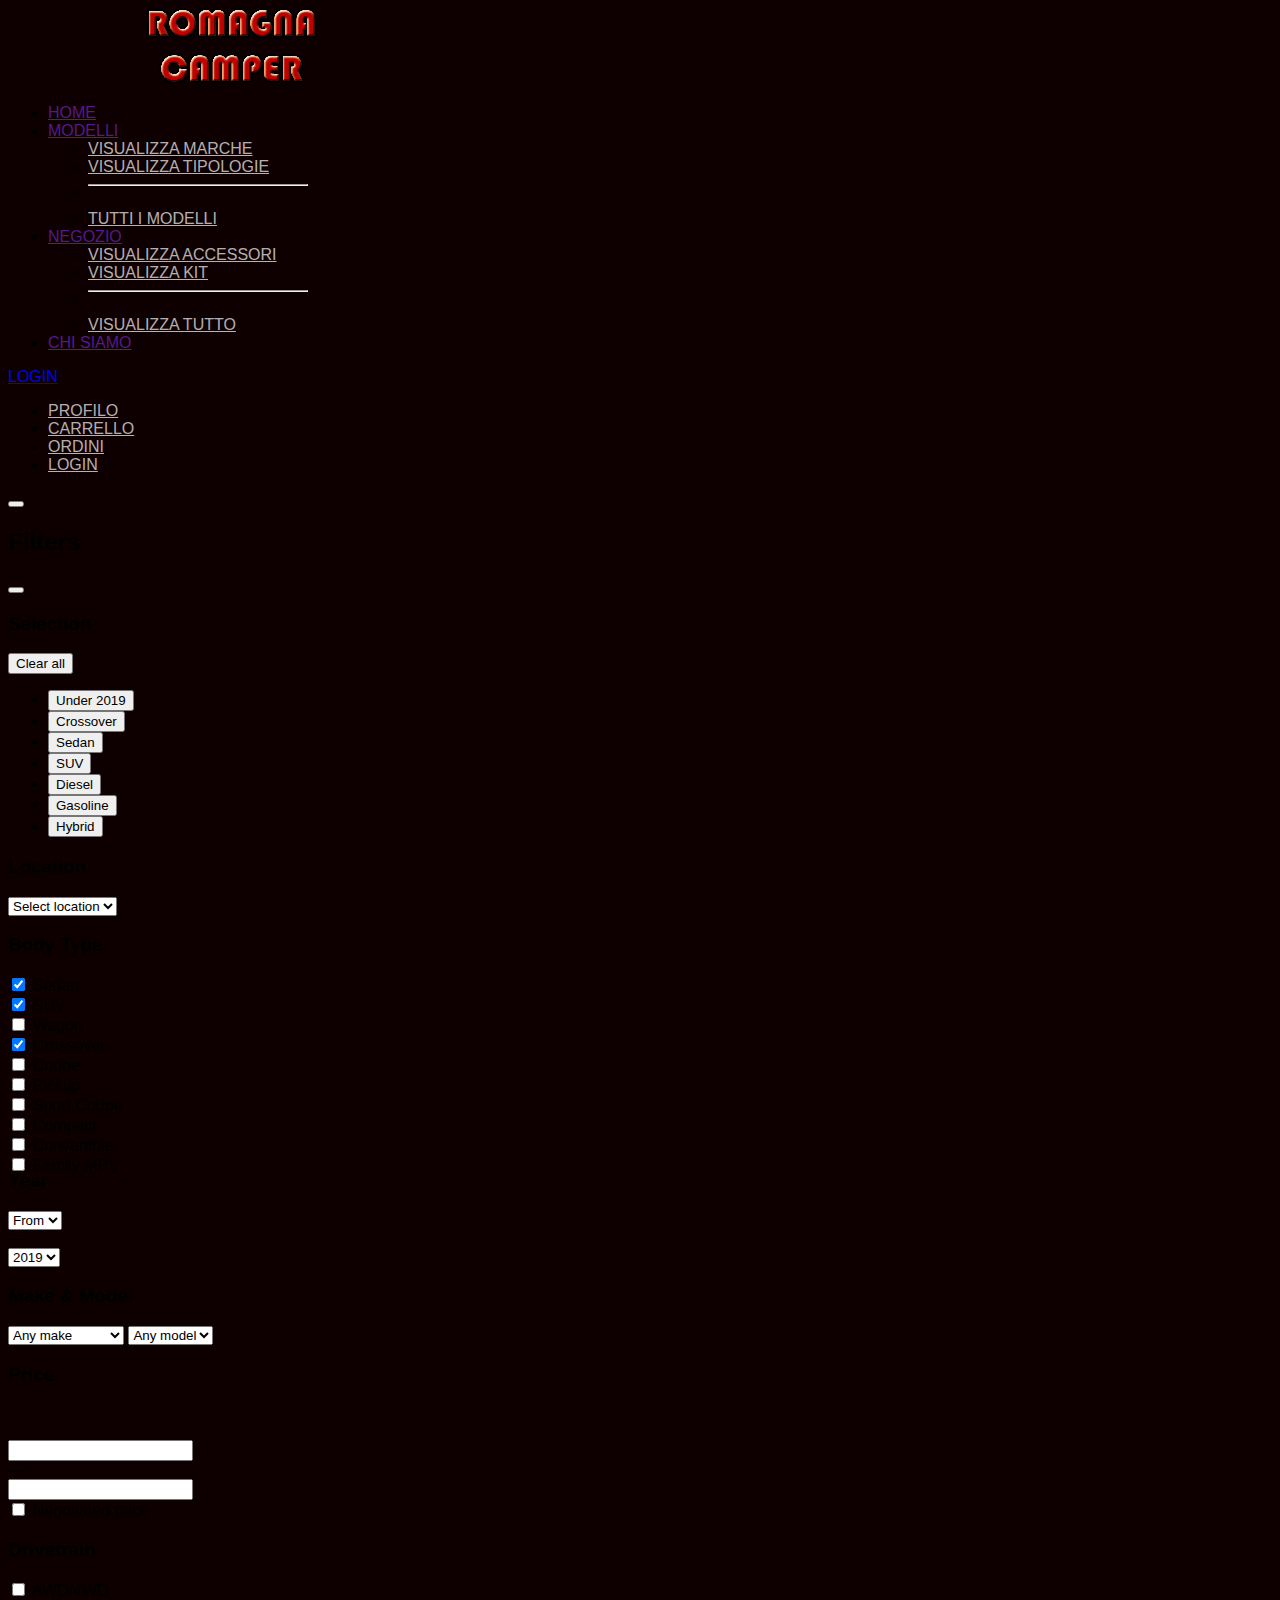
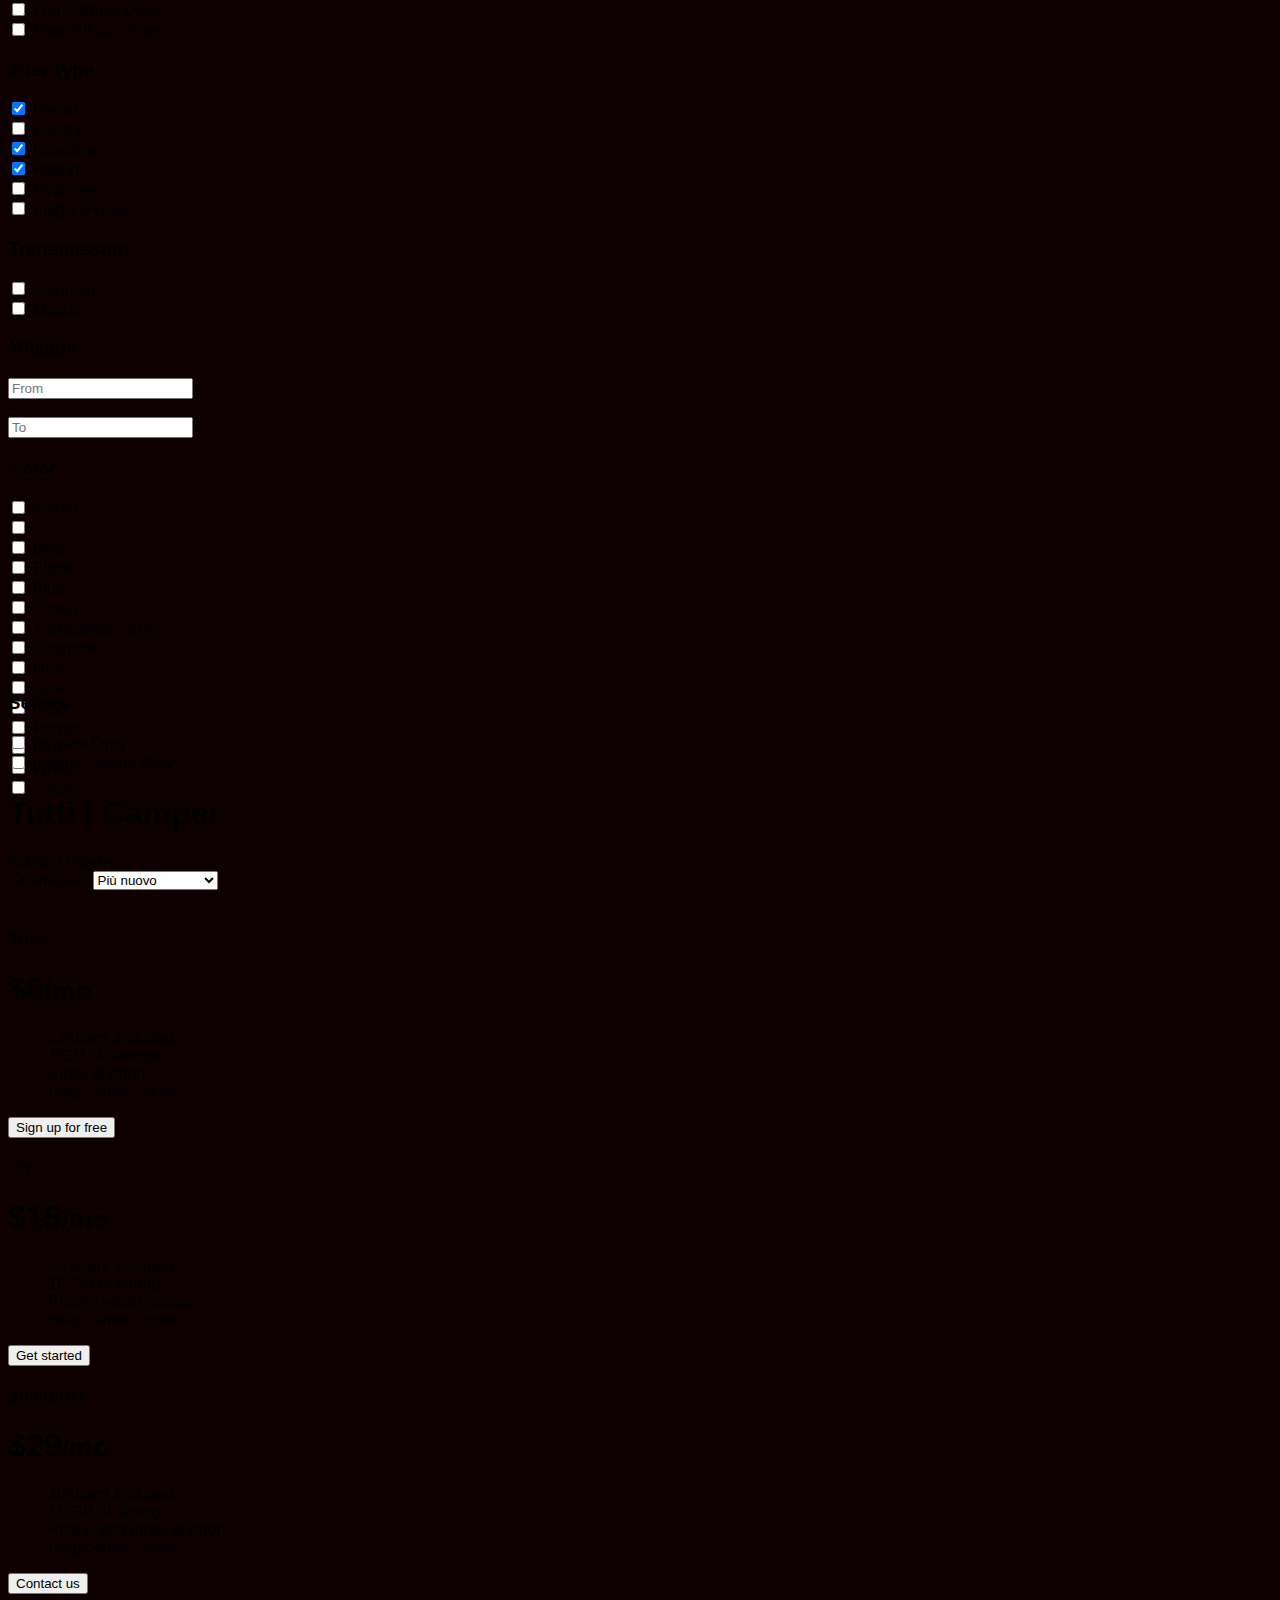
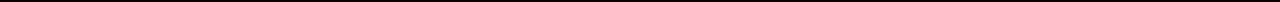
<file: html/allcamper.html>
<!doctype html>
<html lang="it">
  <head>
    <!-- Required meta tags -->
    <meta charset="utf-8">
    <meta name="viewport" content="width=device-width, initial-scale=1">

    <!-- Bootstrap CSS -->
    <link href="https://cdn.jsdelivr.net/npm/bootstrap@5.1.3/dist/css/bootstrap.min.css" rel="stylesheet" integrity="sha384-1BmE4kWBq78iYhFldvKuhfTAU6auU8tT94WrHftjDbrCEXSU1oBoqyl2QvZ6jIW3" crossorigin="anonymous">

    <!-- Custom CSS -->
    <link href="../css/style.css" rel="stylesheet" type="text/css" >

    <link rel="preconnect" href="https://fonts.googleapis.com">
    <link rel="preconnect" href="https://fonts.gstatic.com" crossorigin>
    <link href="https://fonts.googleapis.com/css2?family=Roboto" rel="stylesheet">
    <title>Camper Romagna</title>
  </head>
  <body>
      <header>
        <nav class="navbar navbar-expand-lg navbar-dark" id="myNav">
            <div class="container-fluid navigation">
                <div class="d-flex flex-wrap align-items-center justify-content-around">
                    <a href="#" class="navbar-brand">
                        <img src="../res/icon.png" alt="logo">
                    </a>

                    <div class="collapse navbar-collapse" id="navbarSupportedContent">
                        <ul class="navbar-nav  d-flex flex-wrap align-items-center justify-content-evenly">
                            <li class="nav-item"><a class="nav-link fw-bold" href="">HOME</a></li>
                            <li class="nav-item dropdown">
                              <a class="nav-link dropdown-toggle fw-bold" href="" role="button" data-bs-toggle="dropdown" aria-expanded="false">MODELLI</a>
                              <ul class="dropdown-menu mx-0 border-0 shadow" style="width: 220px;" aria-labelledby="navbarDropdown">
                                <li><a class="dropdown-item " href="#">VISUALIZZA MARCHE</a></li>
                                <li><a class="dropdown-item" href="#">VISUALIZZA TIPOLOGIE</a></li>
                                <li><hr class="dropdown-divider"></li>
                                <li><a class="dropdown-item" href="#">TUTTI I MODELLI</a></li>
                              </ul>
                            </li>
                            <li class="nav-item dropdown">
                              <a class="nav-link dropdown-toggle fw-bold" href="" role="button" data-bs-toggle="dropdown" aria-expanded="false">NEGOZIO</a>
                              <ul class="dropdown-menu mx-0 border-0 shadow" style="width: 220px;" aria-labelledby="navbarDropdown">
                                <li><a class="dropdown-item " href="#">VISUALIZZA ACCESSORI</a></li>
                                <li><a class="dropdown-item" href="#">VISUALIZZA KIT</a></li>
                                <li><hr class="dropdown-divider"></li>
                                <li><a class="dropdown-item" href="#">VISUALIZZA TUTTO</a></li>
                              </ul>
                            </li>
                            <li class="nav-item"><a class="nav-link fw-bold" href="">CHI SIAMO</a></li>
                        </ul>
                    </div>

                    <div class="text-end row" >
                        <div class="dropdown col">
                          <a class=" btn btn-outline-danger me-2 fw-bold dropdown-toggle" href="#" role="button" data-bs-toggle="dropdown" aria-expanded="false">LOGIN</a>
                          <ul class="dropdown-menu shadow">
                            <li>
                              <a class="dropdown-item d-flex gap-2 align-items-center" href="#">
                              PROFILO
                            </a>
                          </li>
                          <li>
                            <a class="dropdown-item d-flex gap-2 align-items-center" href="#">
                              CARRELLO
                            </a>
                          </li>
                          <li>
                            <a class="dropdown-item d-flex gap-2 align-items-center" href="#">
                              ORDINI
                            </a>
                          </li>
                          <li>
                            <a class="dropdown-item d-flex gap-2 align-items-center" href="#">
                              LOGIN
                            </a>
                          </li>
                        </div>
                        <button class="navbar-toggler btn btn-outline-light col" type="button" data-bs-toggle="collapse" data-bs-target="#navbarSupportedContent" aria-controls="navbarSupportedContent" aria-expanded="false" aria-label="Toggle navigation">
                          <span class="navbar-toggler-icon"></span>
                      </button>
                    </div> 
                </div> 
            </div>
        </nav>
      </header>
    <div class="row py-md-1 bg-danger">
        <!-- Filers sidebar (Offcanvas on mobile)-->
        <div class="col-lg-3 pe-xl-4">
        <div class="offcanvas offcanvas-start offcanvas-collapse  bg-danger" id="filters-sidebar">
            <div class="offcanvas-header bg-transparent d-flex d-lg-none align-items-center">
            <h2 class="h5 text-light mb-0">Filters</h2>
            <button class="btn-close btn-close-white" type="button" data-bs-dismiss="offcanvas"></button>
            </div>
            <div class="offcanvas-body py-lg-4">
            <div class="pb-3 mb-4 border-bottom border-light">
                <div class="d-flex align-items-center justify-content-between mb-3">
                <h3 class="h6 text-light mb-0">Selection</h3>
                <button class="btn btn-link btn-light fw-normal fs-sm p-0" type="button">Clear all</button>
                </div>
                <ul class="nav nav-pills nav-pills-light flex-row fs-sm mx-0">
                <li class="nav-item mb-2 me-2">
                    <button class="nav-link px-3" type="button">Under 2019<i class="fi-x fs-xxs ms-2"></i></button>
                </li>
                <li class="nav-item mb-2 me-2">
                    <button class="nav-link px-3">Crossover<i class="fi-x fs-xxs ms-2"></i></button>
                </li>
                <li class="nav-item mb-2 me-2">
                    <button class="nav-link px-3" type="button">Sedan<i class="fi-x fs-xxs ms-2"></i></button>
                </li>
                <li class="nav-item mb-2 me-2">
                    <button class="nav-link px-3" type="button">SUV<i class="fi-x fs-xxs ms-2"></i></button>
                </li>
                <li class="nav-item mb-2 me-2">
                    <button class="nav-link px-3" type="button">Diesel<i class="fi-x fs-xxs ms-2"></i></button>
                </li>
                <li class="nav-item mb-2 me-2">
                    <button class="nav-link px-3" type="button">Gasoline<i class="fi-x fs-xxs ms-2"></i></button>
                </li>
                <li class="nav-item mb-2 me-2">
                    <button class="nav-link px-3" type="button">Hybrid<i class="fi-x fs-xxs ms-2"></i></button>
                </li>
                </ul>
            </div>
            <div class="pb-4 mb-2">
                <h3 class="h6 text-light">Location</h3>
                <select class="form-select form-select-light mb-2">
                <option value="" disabled="" selected="">Select location</option>
                <option value="Chicago">Chicago</option>
                <option value="Dallas">Dallas</option>
                <option value="Los Angeles">Los Angeles</option>
                <option value="New York">New York</option>
                <option value="San Diego">San Diego</option>
                </select>
            </div>
            <div class="pb-4 mb-2">
                <h3 class="h6 text-light">Body Type</h3>
                <div class="overflow-auto" data-simplebar="init" data-simplebar-auto-hide="false" data-simplebar-inverse="" style="height: 11rem;"><div class="simplebar-wrapper" style="margin: 0px;"><div class="simplebar-height-auto-observer-wrapper"><div class="simplebar-height-auto-observer"></div></div><div class="simplebar-mask"><div class="simplebar-offset" style="right: 0px; bottom: 0px;"><div class="simplebar-content-wrapper" tabindex="0" role="region" aria-label="scrollable content" style="height: 100%; overflow: hidden scroll;"><div class="simplebar-content" style="padding: 0px;">
                <div class="form-check form-check-light">
                    <input class="form-check-input" type="checkbox" id="sedan" checked="">
                    <label class="form-check-label fs-sm" for="sedan">Sedan</label>
                </div>
                <div class="form-check form-check-light">
                    <input class="form-check-input" type="checkbox" id="suv" checked="">
                    <label class="form-check-label fs-sm" for="suv">SUV</label>
                </div>
                <div class="form-check form-check-light">
                    <input class="form-check-input" type="checkbox" id="wagon">
                    <label class="form-check-label fs-sm" for="wagon">Wagon</label>
                </div>
                <div class="form-check form-check-light">
                    <input class="form-check-input" type="checkbox" id="crossover" checked="">
                    <label class="form-check-label fs-sm" for="crossover">Crossover</label>
                </div>
                <div class="form-check form-check-light">
                    <input class="form-check-input" type="checkbox" id="coupe">
                    <label class="form-check-label fs-sm" for="coupe">Coupe</label>
                </div>
                <div class="form-check form-check-light">
                    <input class="form-check-input" type="checkbox" id="pickup">
                    <label class="form-check-label fs-sm" for="pickup">Pickup</label>
                </div>
                <div class="form-check form-check-light">
                    <input class="form-check-input" type="checkbox" id="sport">
                    <label class="form-check-label fs-sm" for="sport">Sport Coupe</label>
                </div>
                <div class="form-check form-check-light">
                    <input class="form-check-input" type="checkbox" id="compact">
                    <label class="form-check-label fs-sm" for="compact">Compact</label>
                </div>
                <div class="form-check form-check-light">
                    <input class="form-check-input" type="checkbox" id="convertible">
                    <label class="form-check-label fs-sm" for="convertible">Convertible</label>
                </div>
                <div class="form-check form-check-light">
                    <input class="form-check-input" type="checkbox" id="mpv">
                    <label class="form-check-label fs-sm" for="mpv">Family MPV</label>
                </div>
                </div></div></div></div><div class="simplebar-placeholder" style="width: auto; height: 300px;"></div></div><div class="simplebar-track simplebar-horizontal" style="visibility: hidden;"><div class="simplebar-scrollbar simplebar-visible" style="width: 0px; display: none;"></div></div><div class="simplebar-track simplebar-vertical" style="visibility: visible;"><div class="simplebar-scrollbar simplebar-visible" style="height: 103px; transform: translate3d(0px, 0px, 0px); display: block;"></div></div></div>
            </div>
            <div class="pb-4 mb-2">
                <h3 class="h6 text-light pt-1">Year</h3>
                <div class="d-flex align-items-center">
                <select class="form-select form-select-light w-100">
                    <option value="" disabled="" selected="">From</option>
                    <option value="2021">2021</option>
                    <option value="2020">2020</option>
                    <option value="2019">2019</option>
                    <option value="2018">2018</option>
                    <option value="2017">2017</option>
                    <option value="2016">2016</option>
                    <option value="2015">2015</option>
                    <option value="2014">2014</option>
                    <option value="2013">2013</option>
                    <option value="2012">2012</option>
                    <option value="2011">2011</option>
                    <option value="2010">2010</option>
                </select>
                <div class="mx-2">—</div>
                <select class="form-select form-select-light w-100">
                    <option value="" disabled="">To</option>
                    <option value="2021">2021</option>
                    <option value="2020">2020</option>
                    <option value="2019" selected="">2019</option>
                    <option value="2018">2018</option>
                    <option value="2017">2017</option>
                    <option value="2016">2016</option>
                    <option value="2015">2015</option>
                    <option value="2014">2014</option>
                    <option value="2013">2013</option>
                    <option value="2012">2012</option>
                    <option value="2011">2011</option>
                    <option value="2010">2010</option>
                </select>
                </div>
            </div>
            <div class="pb-4 mb-2">
                <h3 class="h6 text-light">Make &amp; Model</h3>
                <select class="form-select form-select-light mb-2">
                <option value="" disabled="" selected="">Any make</option>
                <option value="Audi">Audi</option>
                <option value="Infiniti">Infiniti</option>
                <option value="Honda">Honda</option>
                <option value="Hyundai">Hyundai</option>
                <option value="Lexus">Lexus</option>
                <option value="Mazda">Mazda</option>
                <option value="Mitsubishi">Mitsubishi</option>
                <option value="Mercedes-Benz">Mercedes-Benz</option>
                <option value="Nissan">Nissan</option>
                <option value="Opel">Opel</option>
                <option value="Renault">Renault</option>
                <option value="Toyota">Toyota</option>
                </select>
                <select class="form-select form-select-light mb-1">
                <option value="" disabled="" selected="">Any model</option>
                <option value="Altima">Altima</option>
                <option value="Juke">Juke</option>
                <option value="Leaf">Leaf</option>
                <option value="Maxima">Maxima</option>
                <option value="Micra">Micra</option>
                <option value="Murano">Murano</option>
                <option value="Note">Note</option>
                <option value="Pathfinder">Pathfinder</option>
                <option value="Patrol">Patrol</option>
                </select>
            </div>
            <div class="pb-4 mb-2">
                <h3 class="h6 text-light">Price</h3>
                <div class="range-slider range-slider-light mb-3" data-start-min="25000" data-start-max="65000" data-min="4000" data-max="100000" data-step="1000">
                <div class="range-slider-ui noUi-target noUi-ltr noUi-horizontal noUi-txt-dir-ltr"><div class="noUi-base"><div class="noUi-connects"><div class="noUi-connect" style="transform: translate(21.875%, 0px) scale(0.416667, 1);"></div></div><div class="noUi-origin" style="transform: translate(-78.125%, 0px); z-index: 5;"><div class="noUi-handle noUi-handle-lower" data-handle="0" tabindex="0" role="slider" aria-orientation="horizontal" aria-valuemin="4000.0" aria-valuemax="65000.0" aria-valuenow="25000.0" aria-valuetext="$25000"><div class="noUi-touch-area"></div><div class="noUi-tooltip">$25000</div></div></div><div class="noUi-origin" style="transform: translate(-36.4583%, 0px); z-index: 4;"><div class="noUi-handle noUi-handle-upper" data-handle="1" tabindex="0" role="slider" aria-orientation="horizontal" aria-valuemin="25000.0" aria-valuemax="100000.0" aria-valuenow="65000.0" aria-valuetext="$65000"><div class="noUi-touch-area"></div><div class="noUi-tooltip">$65000</div></div></div></div></div>
                <div class="d-flex align-items-center">
                    <div class="w-50 pe-2">
                    <input class="form-control form-control-light range-slider-value-min" type="text">
                    </div>
                    <div class="text-muted">—</div>
                    <div class="w-50 ps-2">
                    <input class="form-control form-control-light range-slider-value-max" type="text">
                    </div>
                </div>
                </div>
                <div class="form-check form-switch form-switch-light">
                <input class="form-check-input" type="checkbox" id="negotiated-price">
                <label class="form-check-label fs-sm" for="negotiated-price">Negotiated price</label>
                </div>
            </div>
            <div class="pb-4 mb-2">
                <h3 class="h6 text-light">Drivetrain</h3>
                <div class="form-check form-check-light">
                <input class="form-check-input" type="checkbox" id="awd">
                <label class="form-check-label fs-sm" for="awd">AWD/4WD</label>
                </div>
                <div class="form-check form-check-light">
                <input class="form-check-input" type="checkbox" id="front-wheel">
                <label class="form-check-label fs-sm" for="front-wheel">Front Wheel Drive</label>
                </div>
                <div class="form-check form-check-light">
                <input class="form-check-input" type="checkbox" id="rear-wheel">
                <label class="form-check-label fs-sm" for="rear-wheel">Rear Wheel Drive</label>
                </div>
            </div>
            <div class="pb-4 mb-2">
                <h3 class="h6 text-light">Fuel Type</h3>
                <div class="form-check form-check-light">
                <input class="form-check-input" type="checkbox" id="diesel" checked="">
                <label class="form-check-label fs-sm" for="diesel">Diesel</label>
                </div>
                <div class="form-check form-check-light">
                <input class="form-check-input" type="checkbox" id="electric">
                <label class="form-check-label fs-sm" for="electric">Electric</label>
                </div>
                <div class="form-check form-check-light">
                <input class="form-check-input" type="checkbox" id="gasoline" checked="">
                <label class="form-check-label fs-sm" for="gasoline">Gasoline</label>
                </div>
                <div class="form-check form-check-light">
                <input class="form-check-input" type="checkbox" id="hybrid" checked="">
                <label class="form-check-label fs-sm" for="hybrid">Hybrid</label>
                </div>
                <div class="form-check form-check-light">
                <input class="form-check-input" type="checkbox" id="hydrogen">
                <label class="form-check-label fs-sm" for="hydrogen">Hydrogen</label>
                </div>
                <div class="form-check form-check-light">
                <input class="form-check-input" type="checkbox" id="plugin">
                <label class="form-check-label fs-sm" for="plugin">Plug-in Hybrid</label>
                </div>
            </div>
            <div class="pb-4 mb-1">
                <h3 class="h6 text-light">Transmission</h3>
                <div class="form-check form-check-light">
                <input class="form-check-input" type="checkbox" id="auto">
                <label class="form-check-label fs-sm" for="auto">Automatic</label>
                </div>
                <div class="form-check form-check-light">
                <input class="form-check-input" type="checkbox" id="manual">
                <label class="form-check-label fs-sm" for="manual">Manual</label>
                </div>
            </div>
            <div class="pb-4 mb-2">
                <h3 class="h6 text-light pt-1">Mileage</h3>
                <div class="d-flex align-items-center">
                <input class="form-control form-control-light w-100" type="number" min="0" step="500" placeholder="From">
                <div class="mx-2">—</div>
                <input class="form-control form-control-light w-100" type="number" min="0" step="500" placeholder="To">
                </div>
            </div>
            <div class="pb-4 mb-2">
                <h3 class="h6 text-light">Color</h3>
                <div class="overflow-auto" data-simplebar="init" data-simplebar-auto-hide="false" data-simplebar-inverse="" style="height: 11rem;"><div class="simplebar-wrapper" style="margin: 0px;"><div class="simplebar-height-auto-observer-wrapper"><div class="simplebar-height-auto-observer"></div></div><div class="simplebar-mask"><div class="simplebar-offset" style="right: 0px; bottom: 0px;"><div class="simplebar-content-wrapper" tabindex="0" role="region" aria-label="scrollable content" style="height: 100%; overflow: hidden scroll;"><div class="simplebar-content" style="padding: 0px;">
                <div class="form-check form-check-light">
                    <input class="form-check-input" type="checkbox" id="amber">
                    <label class="form-check-label fs-sm" for="amber">Amber</label>
                </div>
                <div class="form-check form-check-light">
                    <input class="form-check-input" type="checkbox" id="azure">
                    <label class="form-check-label fs-sm" for="azure">Azure</label>
                </div>
                <div class="form-check form-check-light">
                    <input class="form-check-input" type="checkbox" id="beige">
                    <label class="form-check-label fs-sm" for="beige">Beige</label>
                </div>
                <div class="form-check form-check-light">
                    <input class="form-check-input" type="checkbox" id="black">
                    <label class="form-check-label fs-sm" for="black">Black</label>
                </div>
                <div class="form-check form-check-light">
                    <input class="form-check-input" type="checkbox" id="blue">
                    <label class="form-check-label fs-sm" for="blue">Blue</label>
                </div>
                <div class="form-check form-check-light">
                    <input class="form-check-input" type="checkbox" id="brown">
                    <label class="form-check-label fs-sm" for="brown">Brown</label>
                </div>
                <div class="form-check form-check-light">
                    <input class="form-check-input" type="checkbox" id="camouflage">
                    <label class="form-check-label fs-sm" for="camouflage">Camouflage green</label>
                </div>
                <div class="form-check form-check-light">
                    <input class="form-check-input" type="checkbox" id="charcoal">
                    <label class="form-check-label fs-sm" for="charcoal">Charcoal</label>
                </div>
                <div class="form-check form-check-light">
                    <input class="form-check-input" type="checkbox" id="gray">
                    <label class="form-check-label fs-sm" for="gray">Gray</label>
                </div>
                <div class="form-check form-check-light">
                    <input class="form-check-input" type="checkbox" id="green">
                    <label class="form-check-label fs-sm" for="green">Green</label>
                </div>
                <div class="form-check form-check-light">
                    <input class="form-check-input" type="checkbox" id="gold">
                    <label class="form-check-label fs-sm" for="gold">Gold</label>
                </div>
                <div class="form-check form-check-light">
                    <input class="form-check-input" type="checkbox" id="purple">
                    <label class="form-check-label fs-sm" for="purple">Purple</label>
                </div>
                <div class="form-check form-check-light">
                    <input class="form-check-input" type="checkbox" id="red">
                    <label class="form-check-label fs-sm" for="red">Red</label>
                </div>
                <div class="form-check form-check-light">
                    <input class="form-check-input" type="checkbox" id="white">
                    <label class="form-check-label fs-sm" for="white">White</label>
                </div>
                <div class="form-check form-check-light">
                    <input class="form-check-input" type="checkbox" id="yellow">
                    <label class="form-check-label fs-sm" for="yellow">Yellow</label>
                </div>
                </div></div></div></div><div class="simplebar-placeholder" style="width: auto; height: 450px;"></div></div><div class="simplebar-track simplebar-horizontal" style="visibility: hidden;"><div class="simplebar-scrollbar simplebar-visible" style="width: 0px; display: none;"></div></div><div class="simplebar-track simplebar-vertical" style="visibility: visible;"><div class="simplebar-scrollbar simplebar-visible" style="height: 68px; transform: translate3d(0px, 0px, 0px); display: block;"></div></div></div>
            </div>
            <div class="pb-2">
                <h3 class="h6 text-light">Sellers</h3>
                <div class="form-check form-check-light">
                <input class="form-check-input" type="checkbox" id="dealers">
                <label class="form-check-label fs-sm" for="dealers">Dealers Only</label>
                </div>
                <div class="form-check form-check-light">
                <input class="form-check-input" type="checkbox" id="private-sellers">
                <label class="form-check-label fs-sm" for="private-sellers">Private Sellers Only</label>
                </div>
            </div>
            </div>
        </div>
        </div>
        <!-- Catalog grid view-->
        <div class="col-lg-9">

        <!-- Page title-->
        <div class="d-flex align-items-center justify-content-between pb-4 mb-2">
            <h1 class="text-light me-3 mb-0">Tutti i Camper</h1>
            <div class="text-light"><i class="fi-car fs-lg me-2"></i><span class="align-middle">456456 offerte</span></div>
        </div>
        <!-- Sorting + View-->
        <div class="d-sm-flex align-items-center justify-content-between pb-4 mb-2">
            <div class="d-flex align-items-center me-sm-4">
            <label class="fs-sm text-light me-2 pe-1 text-nowrap" for="sorting1"><i class="fi-arrows-sort mt-n1 me-2"></i>Ordina per:</label>
            <select class="form-select form-select-light form-select-sm me-sm-4" id="sorting1">
                <option>Più nuovo</option>
                <option>Più vecchio</option>
                <option>Prezzo più basso</option>
                <option>Prezzo più alto</option>
            </select>
            <div class="d-none d-md-block border-end border-light" style="height: 1.25rem;"></div>
            <div class="d-none d-sm-flex"><a class="nav-link nav-link-light px-2" href="car-finder-catalog-list.html" data-bs-toggle="tooltip" title="" data-bs-original-title="List view" aria-label="List view"><i class="fi-list"></i></a><a class="nav-link nav-link-light px-2 active" href="car-finder-catalog-grid.html" data-bs-toggle="tooltip" title="" data-bs-original-title="Grid view" aria-label="Grid view"><i class="fi-grid"></i></a></div>
            </div>
        </div>
        <div class="row row-cols-1 row-cols-md-3 5 mb-3 text-center">
            <div class="col">
              <div class="card mb-4 rounded-3 shadow-sm">
                <div class="card-header py-3">
                  <h4 class="my-0 fw-normal">Free</h4>
                </div>
                <div class="card-body">
                  <h1 class="card-title pricing-card-title">$0<small class="text-muted fw-light">/mo</small></h1>
                  <ul class="list-unstyled mt-3 mb-4">
                    <li>10 users included</li>
                    <li>2 GB of storage</li>
                    <li>Email support</li>
                    <li>Help center access</li>
                  </ul>
                  <button type="button" class="w-100 btn btn-lg btn-outline-primary">Sign up for free</button>
                </div>
              </div>
            </div>
            <div class="col">
              <div class="card mb-4 rounded-3 shadow-sm">
                <div class="card-header py-3">
                  <h4 class="my-0 fw-normal">Pro</h4>
                </div>
                <div class="card-body">
                  <h1 class="card-title pricing-card-title">$15<small class="text-muted fw-light">/mo</small></h1>
                  <ul class="list-unstyled mt-3 mb-4">
                    <li>20 users included</li>
                    <li>10 GB of storage</li>
                    <li>Priority email support</li>
                    <li>Help center access</li>
                  </ul>
                  <button type="button" class="w-100 btn btn-lg btn-primary">Get started</button>
                </div>
              </div>
            </div>
            <div class="col">
              <div class="card mb-4 rounded-3 shadow-sm border-primary">
                <div class="card-header py-3 text-white bg-primary border-primary">
                  <h4 class="my-0 fw-normal">Enterprise</h4>
                </div>
                <div class="card-body">
                  <h1 class="card-title pricing-card-title">$29<small class="text-muted fw-light">/mo</small></h1>
                  <ul class="list-unstyled mt-3 mb-4">
                    <li>30 users included</li>
                    <li>15 GB of storage</li>
                    <li>Phone and email support</li>
                    <li>Help center access</li>
                  </ul>
                  <button type="button" class="w-100 btn btn-lg btn-primary">Contact us</button>
                </div>
              </div>
            </div>
          </div>
    </div>
  </body>
</html>
</file>
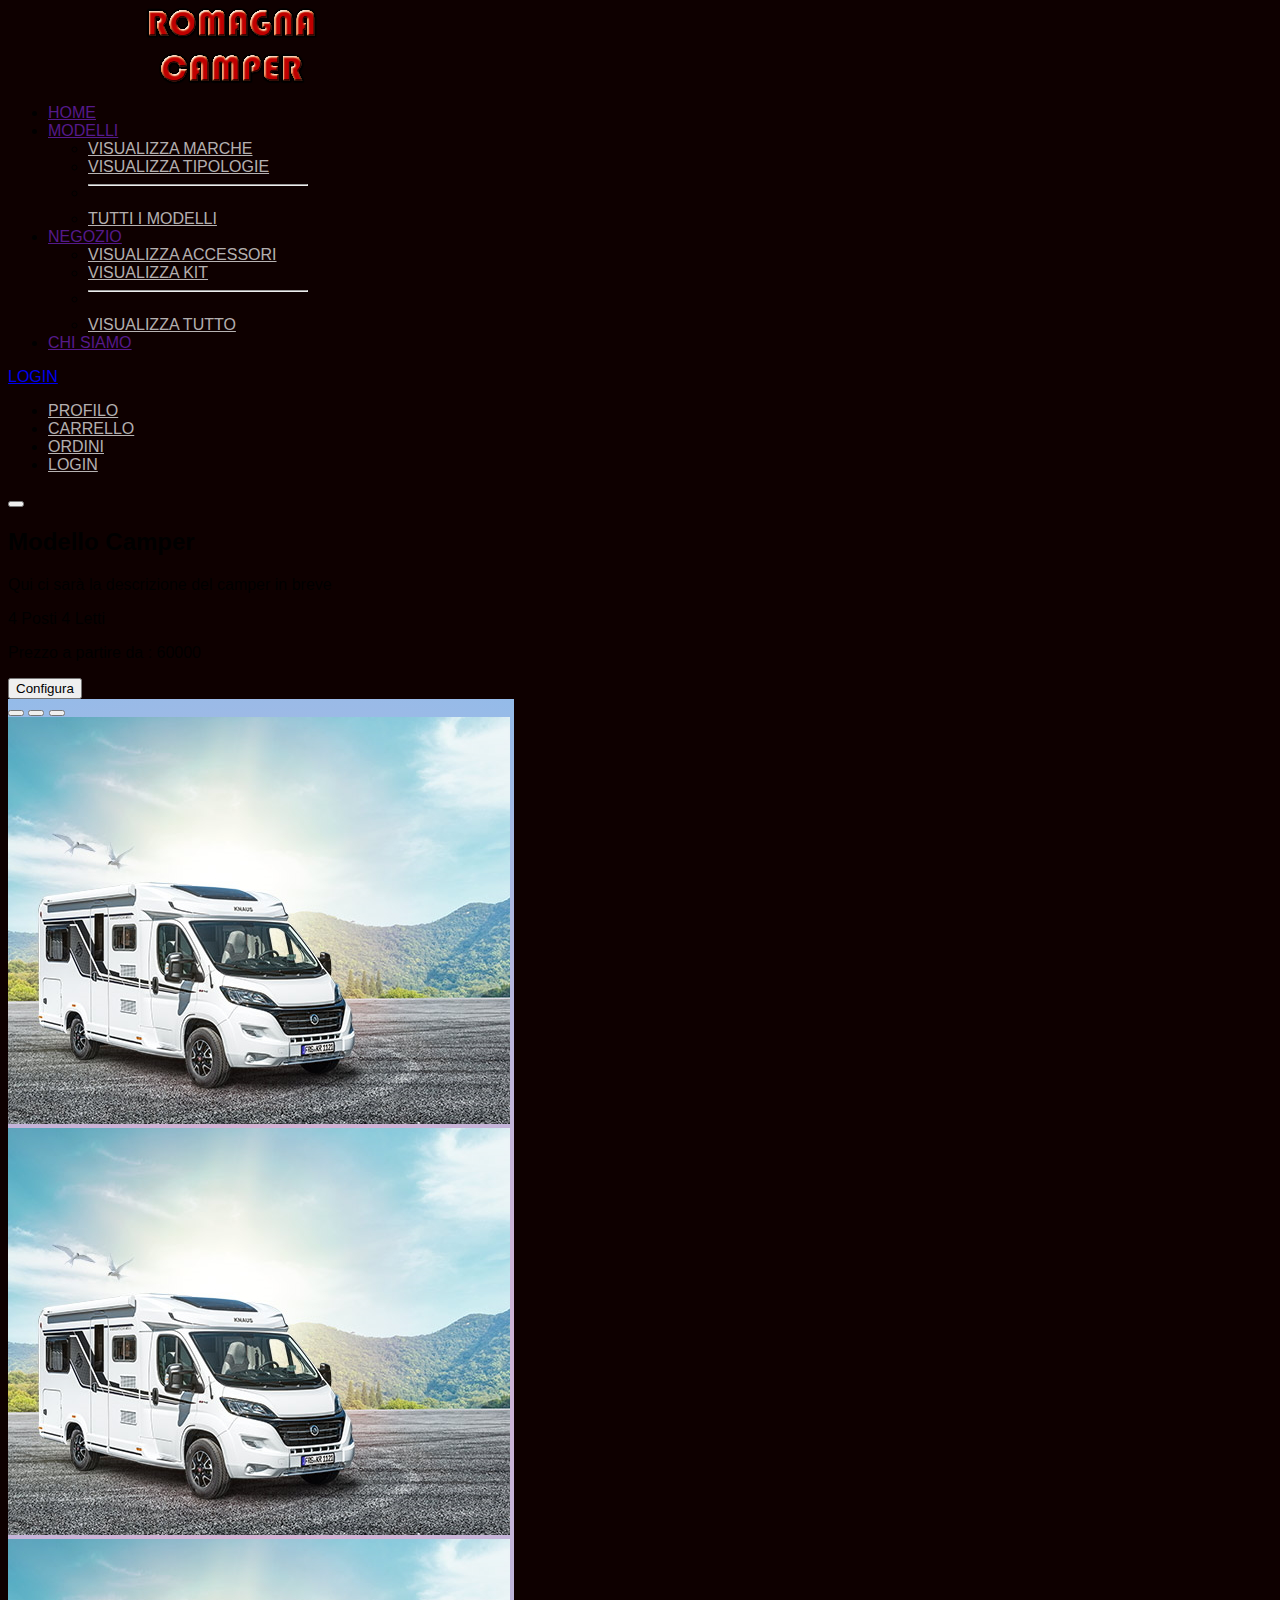
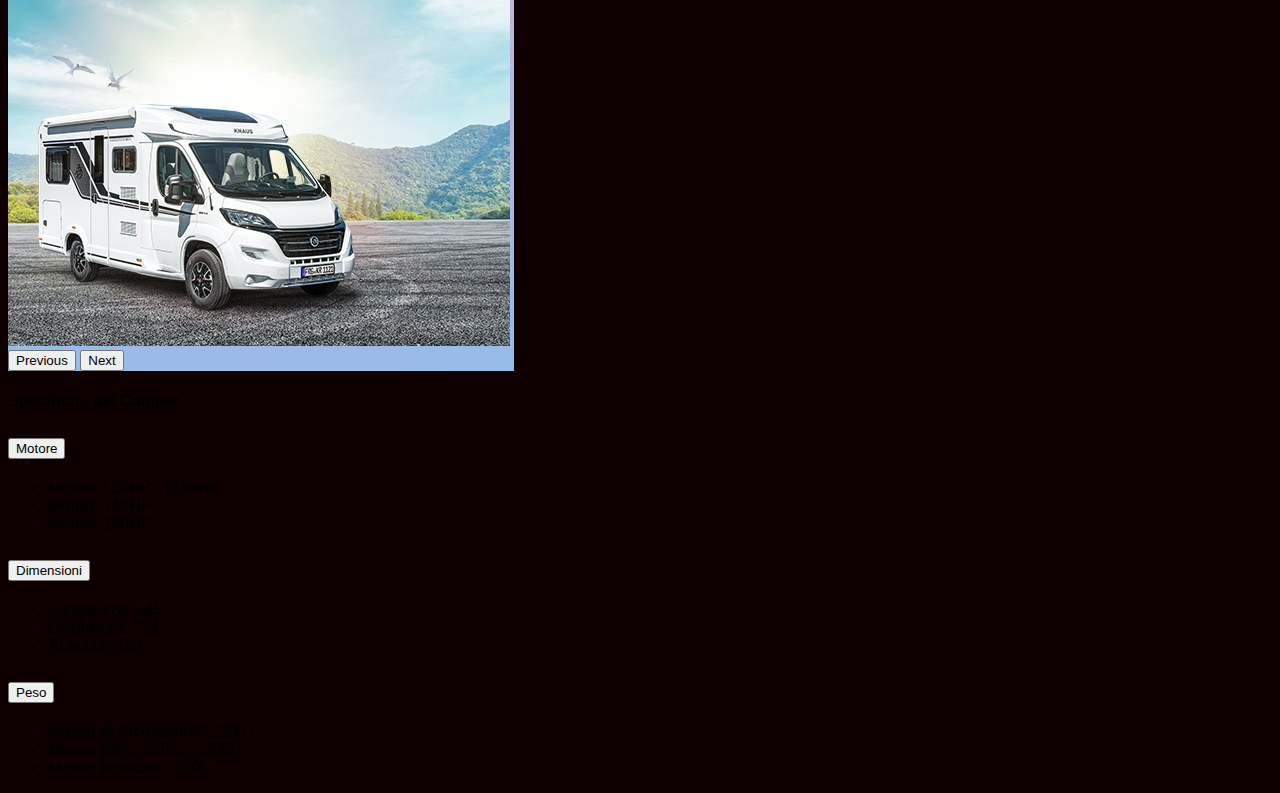
<file: html/camper.html>
<!doctype html>
<html lang="it">
  <head>
    <!-- Required meta tags -->
    <meta charset="utf-8">
    <meta name="viewport" content="width=device-width, initial-scale=1">

    <!-- Bootstrap CSS -->
    <link href="https://cdn.jsdelivr.net/npm/bootstrap@5.1.3/dist/css/bootstrap.min.css" rel="stylesheet" integrity="sha384-1BmE4kWBq78iYhFldvKuhfTAU6auU8tT94WrHftjDbrCEXSU1oBoqyl2QvZ6jIW3" crossorigin="anonymous">

    <!-- Custom CSS -->
    <link href="../css/style.css" rel="stylesheet" type="text/css" >
    <!-- <link href="../css/camper.css" rel="stylesheet" type="text/css" > -->

    <link rel="preconnect" href="https://fonts.googleapis.com">
    <link rel="preconnect" href="https://fonts.gstatic.com" crossorigin>
    <link href="https://fonts.googleapis.com/css2?family=Roboto" rel="stylesheet">
    <title>Camper Romagna</title>
  </head>
  <body>
    <header>
        <nav class="navbar navbar-expand-lg navbar-dark" id="myNav">
            <div class="container-fluid navigation">
                <div class="d-flex flex-wrap align-items-center justify-content-around">
                    <a href="#" class="navbar-brand">
                        <img src="../res/icon.png" alt="logo">
                    </a>

                    <div class="collapse navbar-collapse" id="navbarSupportedContent">
                        <ul class="navbar-nav  d-flex flex-wrap align-items-center justify-content-evenly">
                            <li class="nav-item"><a class="nav-link fw-bold" href="">HOME</a></li>
                            <li class="nav-item dropdown">
                              <a class="nav-link dropdown-toggle fw-bold" href="" role="button" data-bs-toggle="dropdown" aria-expanded="false">MODELLI</a>
                              <ul class="dropdown-menu mx-0 border-0 shadow" style="width: 220px;" aria-labelledby="navbarDropdown">
                                <li><a class="dropdown-item " href="#">VISUALIZZA MARCHE</a></li>
                                <li><a class="dropdown-item" href="#">VISUALIZZA TIPOLOGIE</a></li>
                                <li><hr class="dropdown-divider"></li>
                                <li><a class="dropdown-item" href="#">TUTTI I MODELLI</a></li>
                              </ul>
                            </li>
                            <li class="nav-item dropdown">
                              <a class="nav-link dropdown-toggle fw-bold" href="" role="button" data-bs-toggle="dropdown" aria-expanded="false">NEGOZIO</a>
                              <ul class="dropdown-menu mx-0 border-0 shadow" style="width: 220px;" aria-labelledby="navbarDropdown">
                                <li><a class="dropdown-item " href="#">VISUALIZZA ACCESSORI</a></li>
                                <li><a class="dropdown-item" href="#">VISUALIZZA KIT</a></li>
                                <li><hr class="dropdown-divider"></li>
                                <li><a class="dropdown-item" href="#">VISUALIZZA TUTTO</a></li>
                              </ul>
                            </li>
                            <li class="nav-item"><a class="nav-link fw-bold" href="">CHI SIAMO</a></li>
                        </ul>
                    </div>

                    <div class="text-end row" >
                        <div class="dropdown col">
                          <a class=" btn btn-outline-danger me-2 fw-bold dropdown-toggle" href="#" role="button" data-bs-toggle="dropdown" aria-expanded="false">LOGIN</a>
                          <ul class="dropdown-menu shadow">
                            <li>
                              <a class="dropdown-item d-flex gap-2 align-items-center" href="#">
                              PROFILO
                            </a>
                          </li>
                          <li>
                            <a class="dropdown-item d-flex gap-2 align-items-center" href="#">
                              CARRELLO
                            </a>
                          </li>
                          <li>
                            <a class="dropdown-item d-flex gap-2 align-items-center" href="#">
                              ORDINI
                            </a>
                          </li>
                          <li>
                            <a class="dropdown-item d-flex gap-2 align-items-center" href="#">
                              LOGIN
                            </a>
                          </li>
                        </div>
                        <button class="navbar-toggler btn btn-outline-light col" type="button" data-bs-toggle="collapse" data-bs-target="#navbarSupportedContent" aria-controls="navbarSupportedContent" aria-expanded="false" aria-label="Toggle navigation">
                          <span class="navbar-toggler-icon"></span>
                      </button>
                    </div> 
                </div> 
            </div>
        </nav>
    </header>
    <main>
      <div class="d-flex justify-content-evenly flex-wrap ">

        
        <section id="infogeneralicamper" class='rounded-3 bg-light p-2 mt-5 text-dark'>
          <div class="d-flex flex-column align-items-center
          pt-5">
            
            <h2 class="px-5 pb-3">Modello Camper</h2>
            <p class="px-5">Qui ci sarà la descrizione del camper in breve</p>
            <p class="px-5">4 Posti 4 Letti</p>
            <p class="px-5">Prezzo a partire da : <span class="fw-bold fs-3">60000</span></p>
            
            <button type="button" class="btn btn-dark">Configura</button>
          </div>
        </section>
        <section id="galleriacampersingolo" class='rounded-3 bg-light p-2 mt-5 text-dark'>
          <div class="container-fluid ">

            <div id="carouselExampleIndicators" class="carousel slide" data-bs-ride="carousel">
              <div class="carousel-indicators">
                <button type="button" data-bs-target="#carouselExampleIndicators" data-bs-slide-to="0" class="active" aria-current="true" aria-label="Slide 1"></button>
                <button type="button" data-bs-target="#carouselExampleIndicators" data-bs-slide-to="1" aria-label="Slide 2"></button>
                <button type="button" data-bs-target="#carouselExampleIndicators" data-bs-slide-to="2" aria-label="Slide 3"></button>
              </div>
              <div class="carousel-inner">
                <div class="carousel-item active">
                  <img src="../res/knaus_camper.jpg" class="d-block  img-fluid" alt="...">
                </div>
                <div class="carousel-item">
                  <img src="../res/knaus_camper.jpg" class="d-block img-fluid" alt="...">
                </div>
                <div class="carousel-item">
                  <img src="../res/knaus_camper.jpg" class="d-block img-fluid" alt="...">
                </div>
              </div>
              <button class="carousel-control-prev" type="button" data-bs-target="#carouselExampleIndicators" data-bs-slide="prev">
                <span class="carousel-control-prev-icon" aria-hidden="true"></span>
                <span class="visually-hidden">Previous</span>
              </button>
              <button class="carousel-control-next" type="button" data-bs-target="#carouselExampleIndicators" data-bs-slide="next">
                <span class="carousel-control-next-icon" aria-hidden="true"></span>
                <span class="visually-hidden">Next</span>
              </button>
            </div>
          </div>
        </section>
      </div>
        <section id="infospecifichecamper" class="rounded-3 bg-light p-2 mt-5 text-dark mx-auto d-block">
          <div class="d-flex flex-column align-items-center">
            <h4 class="py-3">Specifiche del Camper</h4>
          
            <div class="accordion accordion-flush w-100" id="accordionFlushExample">
              <div class="accordion-item">
                <h2 class="accordion-header" id="flush-headingOne">
                  <button class="accordion-button collapsed" type="button" data-bs-toggle="collapse" data-bs-target="#flush-collapseOne" aria-expanded="false" aria-controls="flush-collapseOne">
                    Motore
                  </button>
                </h2>
                <div id="flush-collapseOne" class="accordion-collapse collapse" aria-labelledby="flush-headingOne" data-bs-parent="#accordionFlushExample">
                  <div class="accordion-body">
                    <ul>
                      <li >
                        Motore 120HP <span class="text-success">- di serie</span> 
                      </li>
                      <li>
                        Motore 140HP
                      </li>
                      <li>
                        Motore 180HP
                      </li>
                    </ul>
                  </div>
                </div>
              </div>
              <div class="accordion-item">
                <h2 class="accordion-header" id="flush-headingTwo">
                  <button class="accordion-button collapsed" type="button" data-bs-toggle="collapse" data-bs-target="#flush-collapseTwo" aria-expanded="false" aria-controls="flush-collapseTwo">
                    Dimensioni
                  </button>
                </h2>
                <div id="flush-collapseTwo" class="accordion-collapse collapse" aria-labelledby="flush-headingTwo" data-bs-parent="#accordionFlushExample">
                  <div class="accordion-body"><ul>
                    <li >
                      Lunghezza: 345 
                    </li>
                    <li>
                      Larghezza: 354
                    </li>
                    <li>
                      ALtezza: 456
                    </li>
                  </ul></div>
                </div>
              </div>
              <div class="accordion-item">
                <h2 class="accordion-header" id="flush-headingThree">
                  <button class="accordion-button collapsed" type="button" data-bs-toggle="collapse" data-bs-target="#flush-collapseThree" aria-expanded="false" aria-controls="flush-collapseThree">
                    Peso
                  </button>
                </h2>
                <div id="flush-collapseThree" class="accordion-collapse collapse" aria-labelledby="flush-headingThree" data-bs-parent="#accordionFlushExample">
                  <div class="accordion-body"><ul>
                    <li >
                      Massa di circolazione: 3200 t 
                    </li>
                    <li>
                      Massa pieno carico: 3500t
                    </li>
                    <li>
                      Massa trainabile: 500t
                    </li>
                  </ul></div>
                </div>
              </div>
            </div>
          </div>
        </section>
      </main>
      <footer>
        
    </footer>
    <!-- Optional JavaScript; choose one of the two! -->
    
    <!-- Option 1: Bootstrap Bundle with Popper -->
    <script src="https://cdn.jsdelivr.net/npm/bootstrap@5.1.3/dist/js/bootstrap.bundle.min.js" integrity="sha384-ka7Sk0Gln4gmtz2MlQnikT1wXgYsOg+OMhuP+IlRH9sENBO0LRn5q+8nbTov4+1p" crossorigin="anonymous"></script>
    <script src="http://code.jquery.com/jquery-1.11.0.min.js"></script>
    <script src="../js/camper.js" type="text/javascript"></script>
  </body>
</html>
</file>
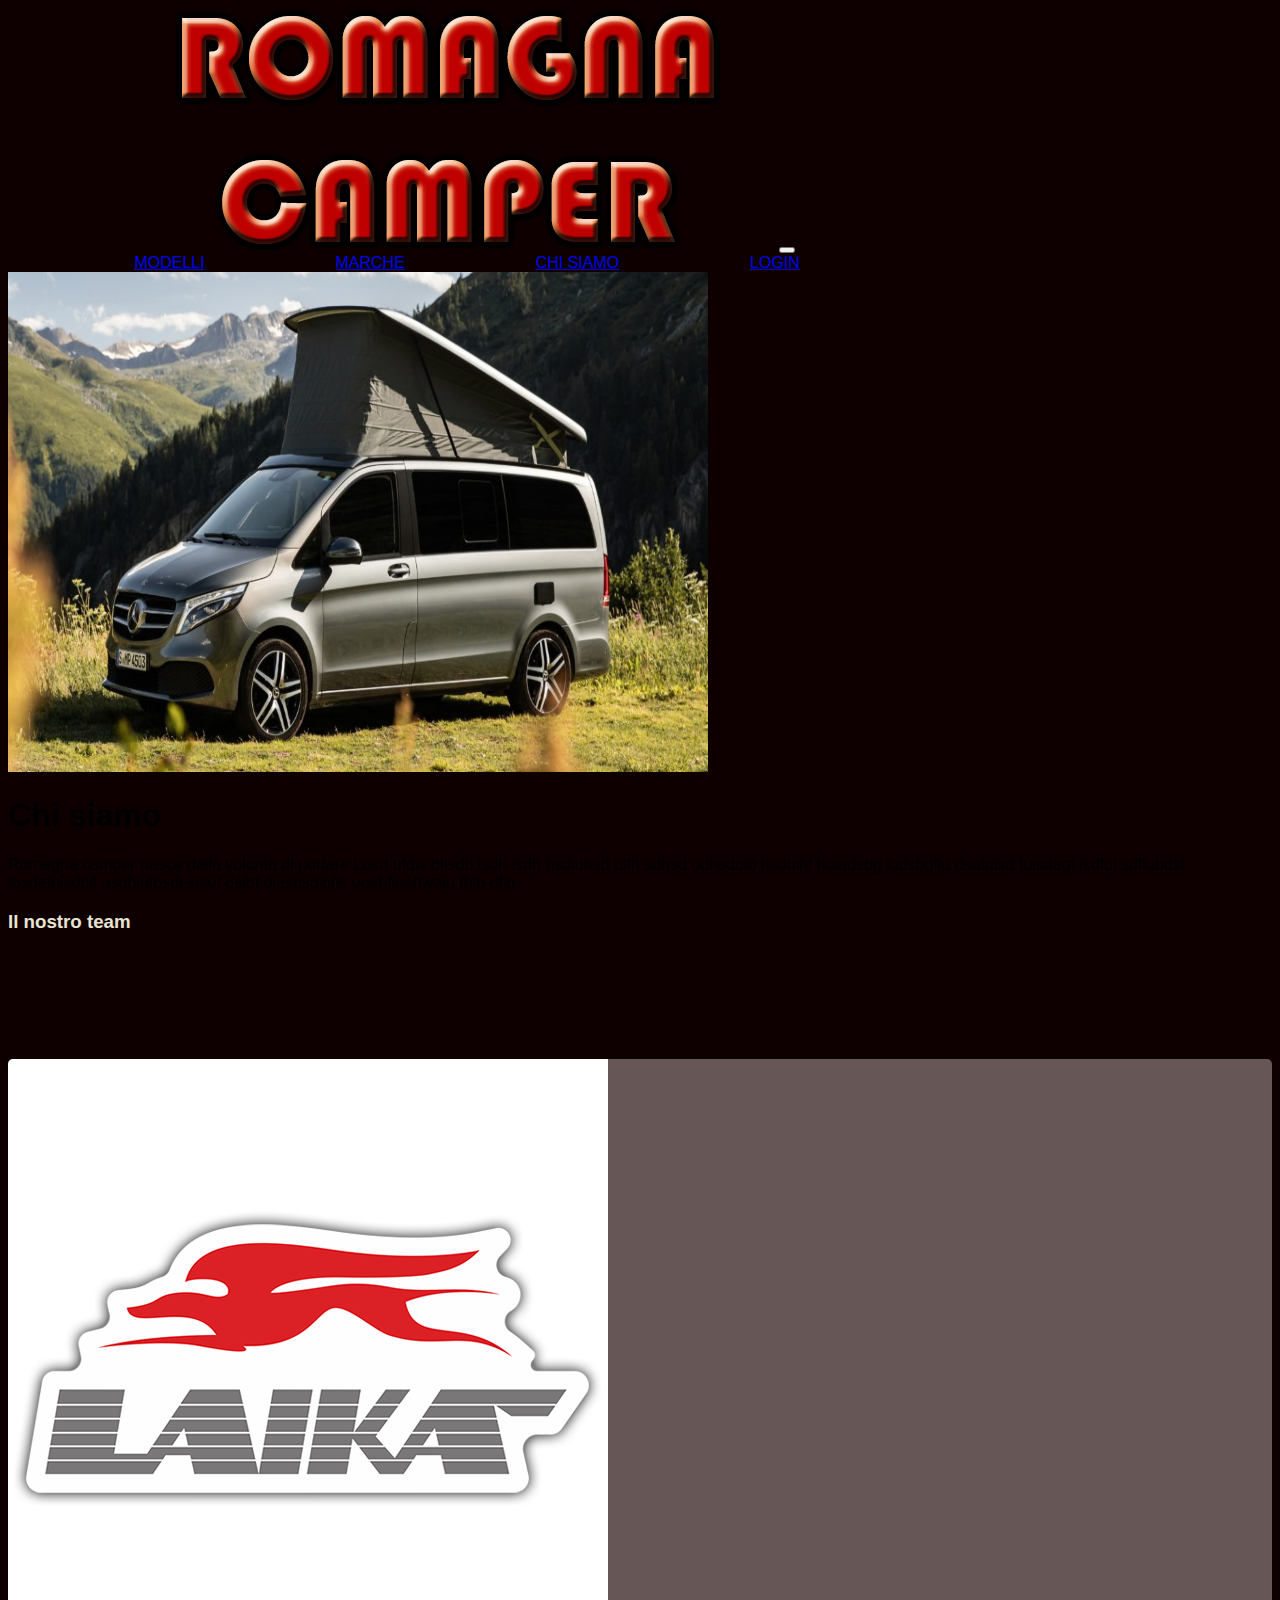
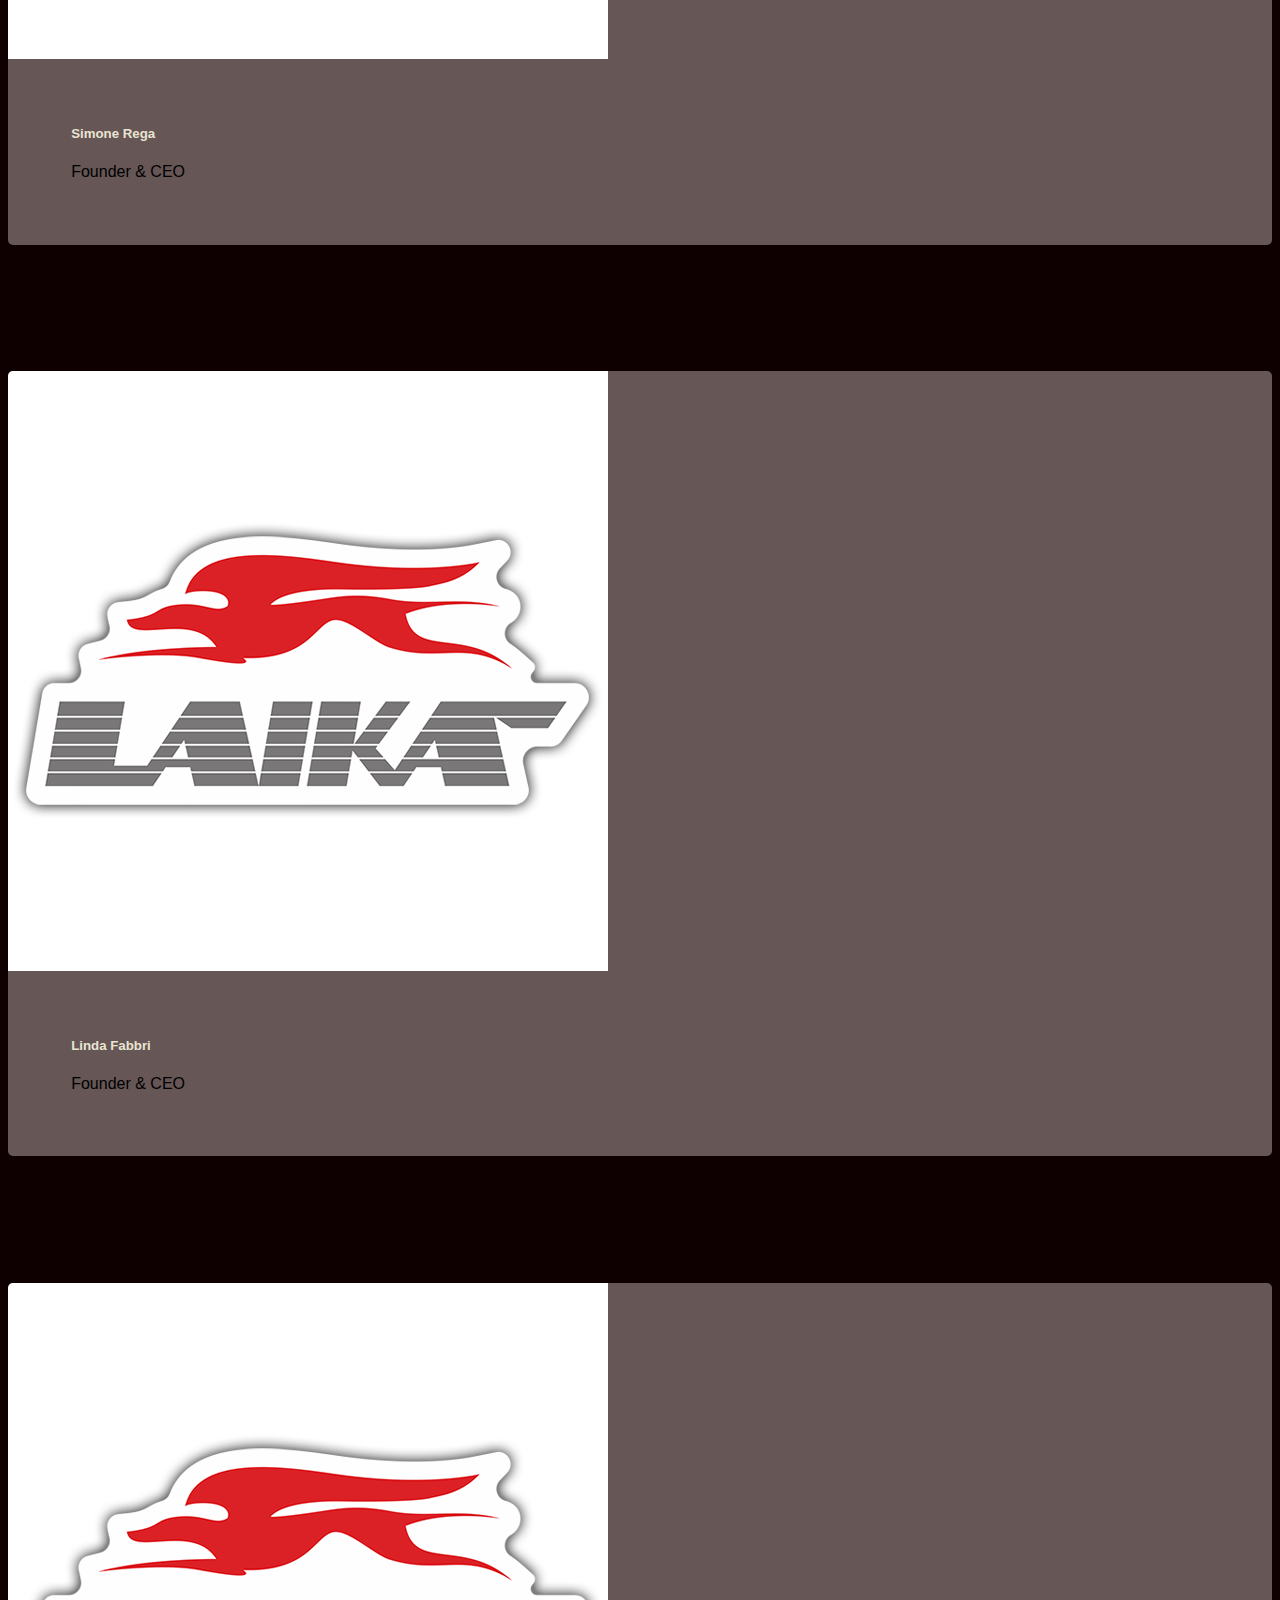
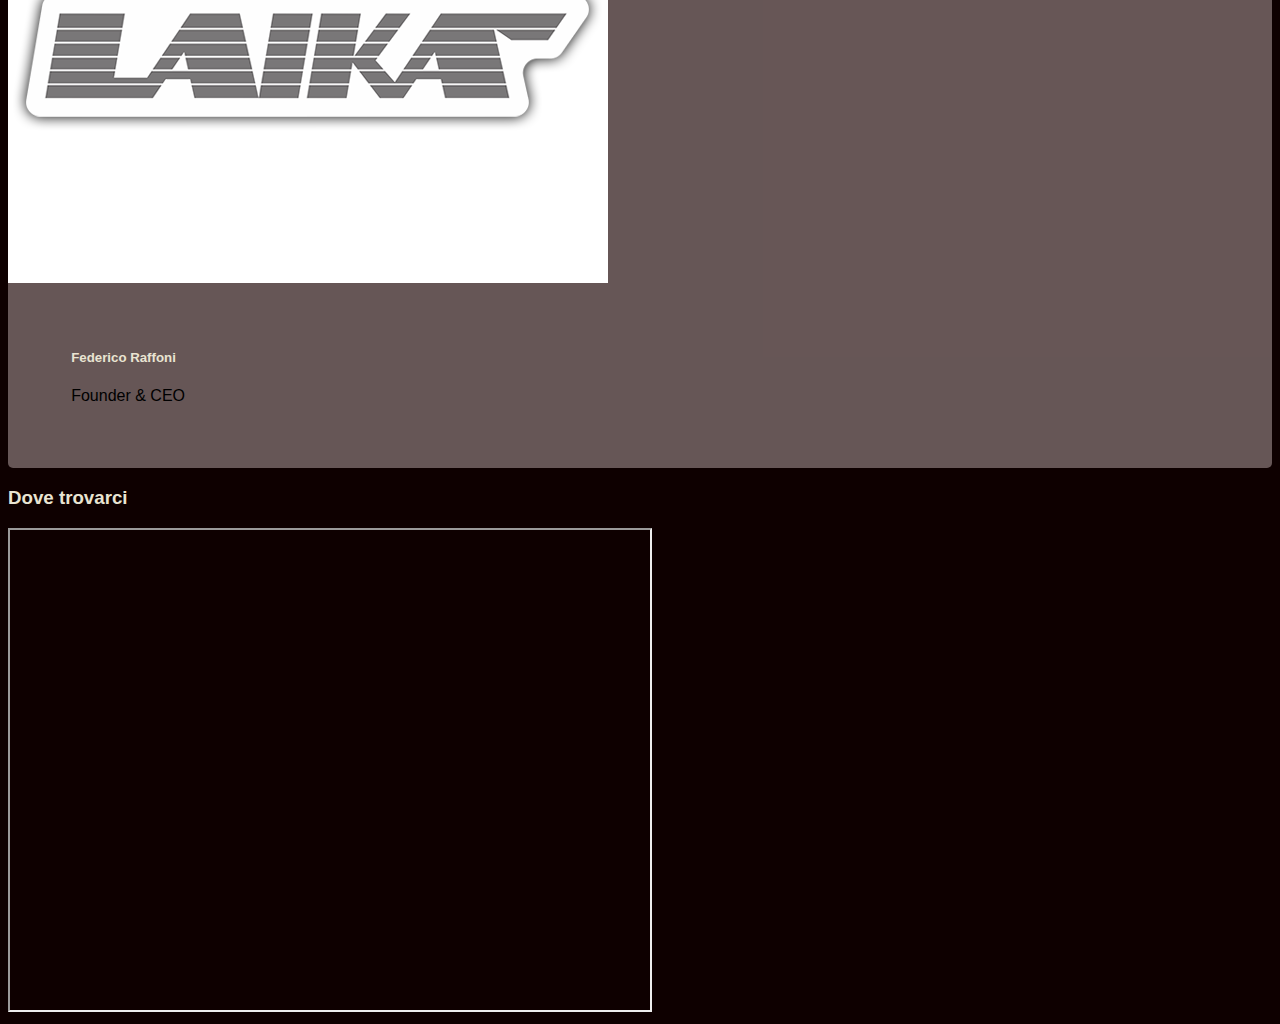
<file: html/chisiamo.html>
<!doctype html>
<html lang="en">

<head>
  <!-- Required meta tags -->
  <meta charset="utf-8">
  <meta name="viewport" content="width=device-width, initial-scale=1">

  <!-- Bootstrap CSS -->
  <link href="https://cdn.jsdelivr.net/npm/bootstrap@5.1.3/dist/css/bootstrap.min.css" rel="stylesheet"
    integrity="sha384-1BmE4kWBq78iYhFldvKuhfTAU6auU8tT94WrHftjDbrCEXSU1oBoqyl2QvZ6jIW3" crossorigin="anonymous">

  <!-- Custom CSS -->
  <link href="../css/style.css" rel="stylesheet" type="text/css">

  <link rel="preconnect" href="https://fonts.googleapis.com">
  <link rel="preconnect" href="https://fonts.gstatic.com" crossorigin>
  <link href="https://fonts.googleapis.com/css2?family=Roboto" rel="stylesheet">
  <title>Camper Romagna</title>
</head>

<body>
  <header>
    <nav class="navbar navbar-expand-lg navbar-dark bg-transparent">
      <div class="container-fluid">
        <a class="navbar-brand" href="index.html"><img src="../res/logo.png" alt="romagnacamper logo"></a>
        <button class="navbar-toggler" type="button" data-bs-toggle="collapse" data-bs-target="#navbarNavAltMarkup"
          aria-controls="navbarNavAltMarkup" aria-expanded="false" aria-label="Toggle navigation">
          <span class="navbar-toggler-icon"></span>
        </button>
        <div class="collapse navbar-collapse" id="navbarNavAltMarkup">
          <div class="d-flex justify-content-evenly">
            <a class="navbar-brand" href="#">MODELLI</a>
            <a class="navbar-brand" href="#">MARCHE</a>
            <a class="navbar-brand" href="#">CHI SIAMO</a>
            <a class="navbar-brand nav_login" href="#">LOGIN</a>
          </div>
        </div>
      </div>
    </nav>
  </header>
  <main>

    <div class="container col-xxl-8 px-4 py-5">
      <div class="row flex-lg-row-reverse align-items-center g-5 py-5">
        <div class="col-10 col-sm-8 col-lg-6">
          <img src="../res/2.jpg" class="d-block mx-lg-auto img-fluid" alt="Bootstrap Themes" width="700" height="500"
            loading="lazy">
        </div>
        <div class="col-lg-6">
          <h1 class="display-5 fw-bold lh-1 mb-3">Chi siamo</h1>
          <p class="lead">Romagna camper nasce dalla volontà di portare Losd ufdw bfisdb isdh isdh hsdiuhsd uifh sdhsd
            ouhsduio hsduihf huiadsbg iudsbgfiu dsafuisd fuisdagf isdfui sdfiubdsf ibsdafhisdbif asdbiufbsdi sdiuf dsibf
            diasbsdibfis uoahfiuehwaiu fhib dfib</p>
          <div class="d-grid gap-2 d-md-flex justify-content-md-start">
          </div>
        </div>
      </div>
    </div>


    <link href="https://maxcdn.bootstrapcdn.com/font-awesome/4.7.0/css/font-awesome.min.css" rel="stylesheet" />

    <div class="w-100  justify-content-center d-flex">
      <h3 class="white">Il nostro team</h3>
    </div>

    <div class="container">

      <div class="row">
        <div class="col-lg-4 col-md-6 ">
          <div class="single-product prod">
            <img class="img-fluid" src="../res/laika.png">
            <div class="product-details">
              <h5 class="fw-bold">Simone Rega</h5>
              <p class="designation">Founder &amp; CEO</p>
            </div>
          </div>
        </div>

        <div class="col-lg-4 col-md-6 ">
          <div class="single-product prod">
            <img class="img-fluid" src="../res/laika.png">
            <div class="product-details">
              <h5 class="fw-bold">Linda Fabbri</h5>
              <p class="designation">Founder &amp; CEO</p>
            </div>
          </div>
        </div>

        <div class="col-lg-4 col-md-6 ">
          <div class="single-product prod">
            <img class="img-fluid" src="../res/laika.png">
            <div class="product-details">
              <h5 class="fw-bold">Federico Raffoni</h5>
              <p class="designation">Founder &amp; CEO</p>
            </div>
          </div>
        </div>
      </div>


    </div>

    <div class=" my-5 w-100  justify-content-center d-flex flex-column ">
      <h3 class="m-auto white pb-2"> Dove trovarci</h3>

      <div class="m-auto">
        <iframe src="https://www.google.com/maps/d/u/0/embed?mid=1WRPurxOlrnI2ivMcUdXIvrWtLsKLkkHD" width="640"
          height="480"></iframe>
      </div>

    </div>



  </main>

  <footer>
  </footer>


  <!-- Bootstrap JavaScript -->
  <script src="https://cdn.jsdelivr.net/npm/bootstrap@5.1.3/dist/js/bootstrap.bundle.min.js"
    integrity="sha384-ka7Sk0Gln4gmtz2MlQnikT1wXgYsOg+OMhuP+IlRH9sENBO0LRn5q+8nbTov4+1p"
    crossorigin="anonymous"></script>
</body>

</html>
</file>
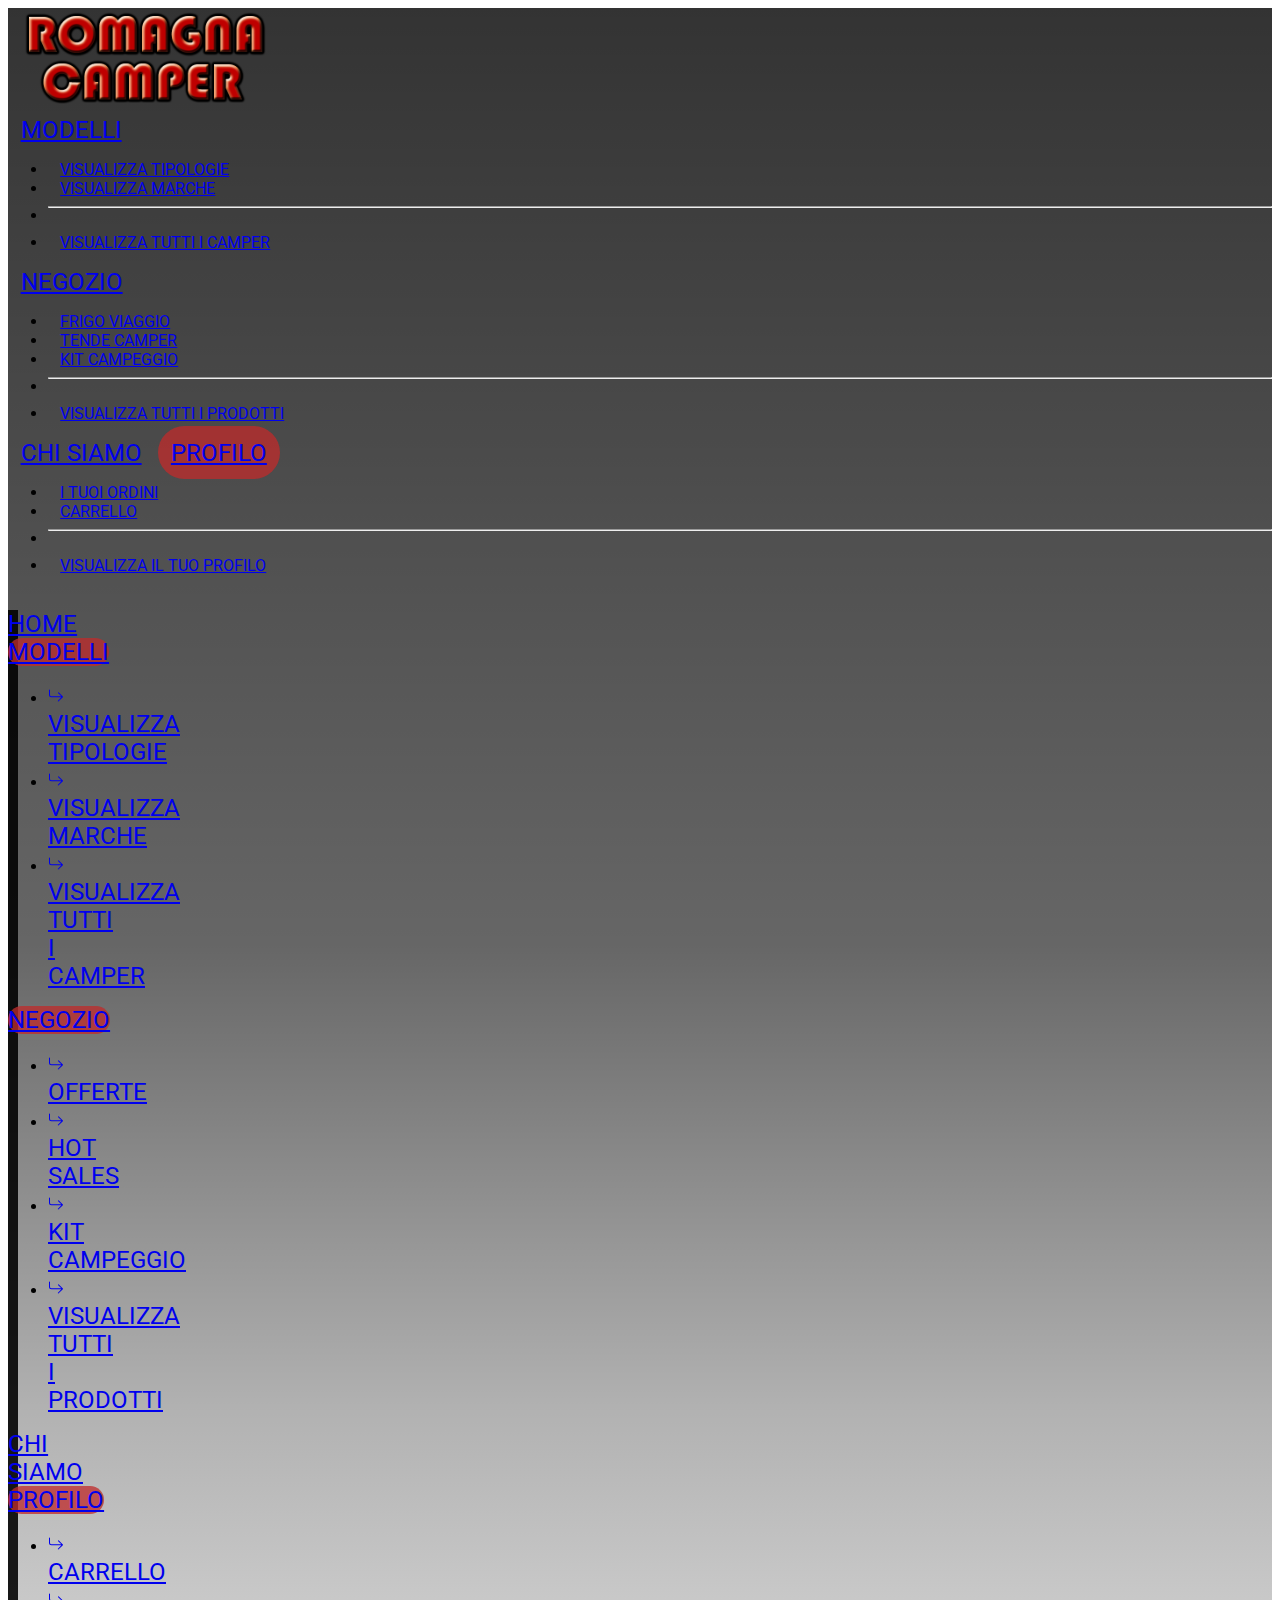
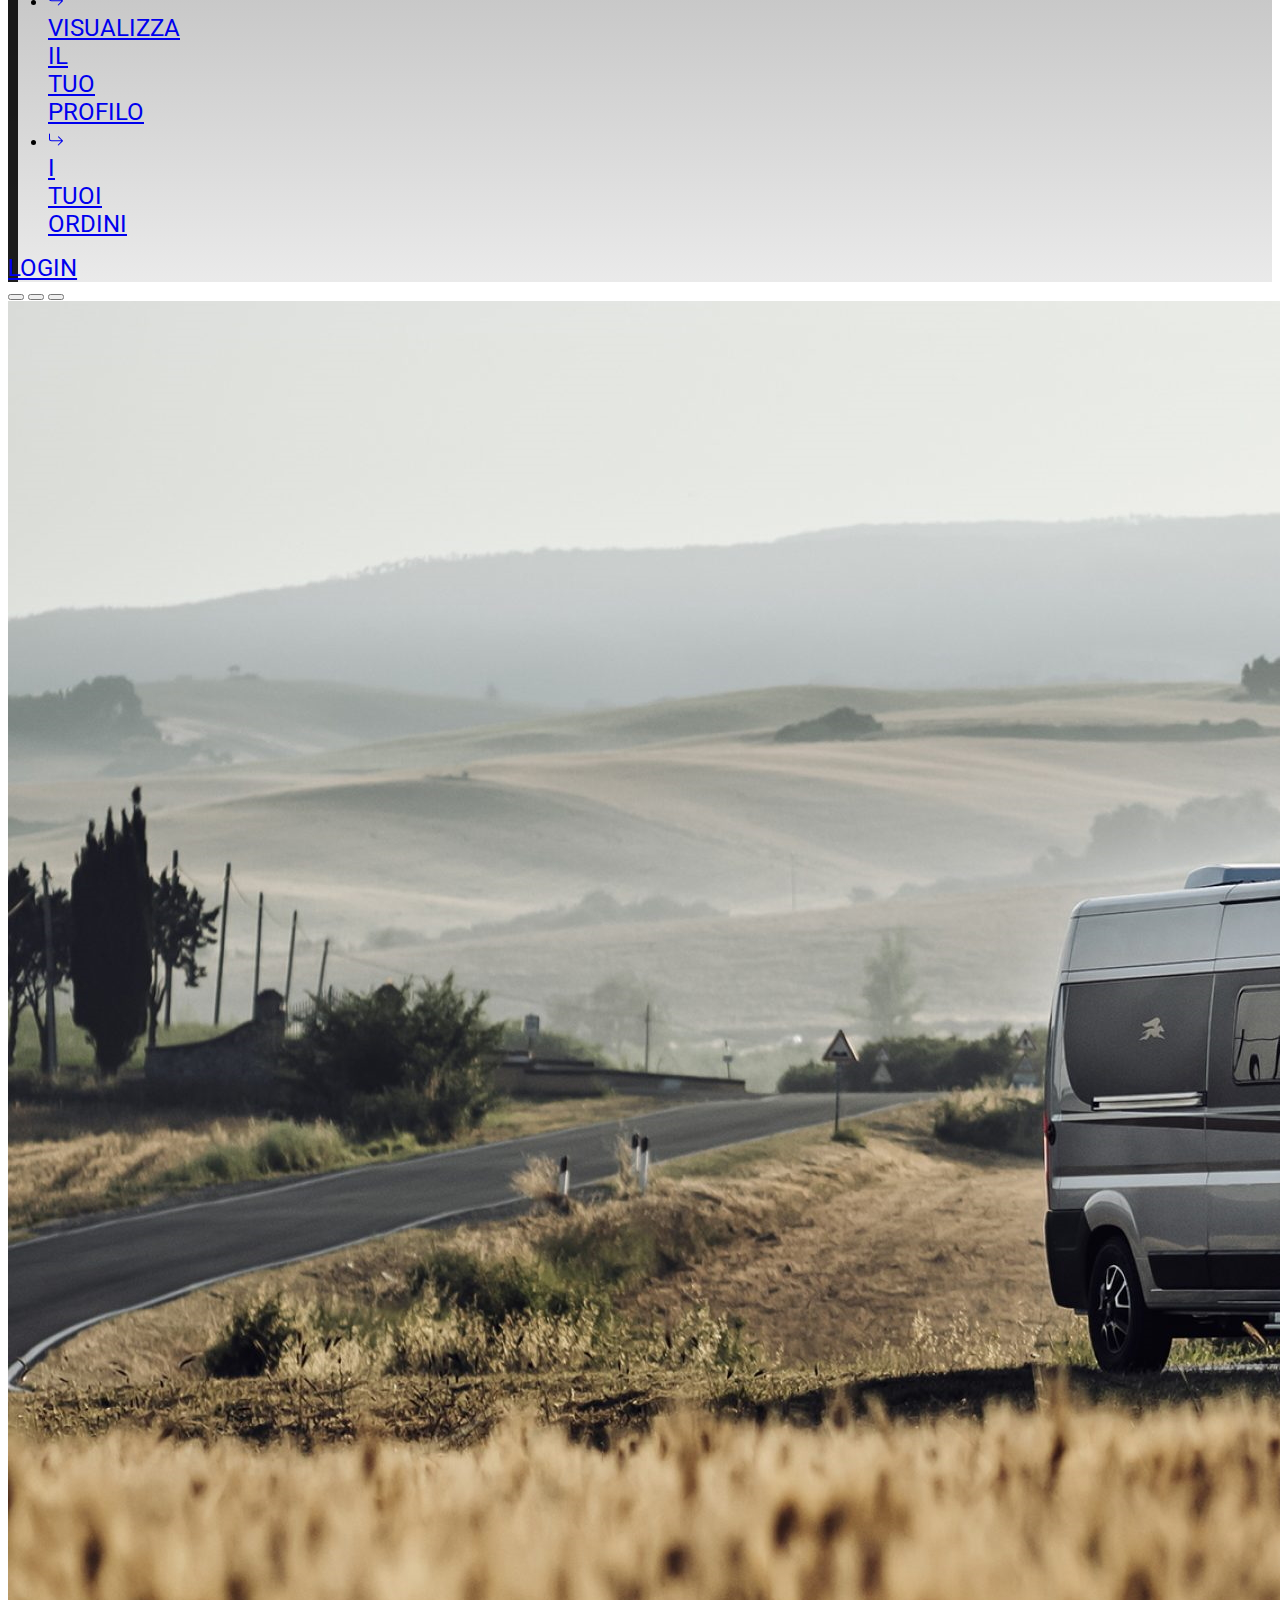
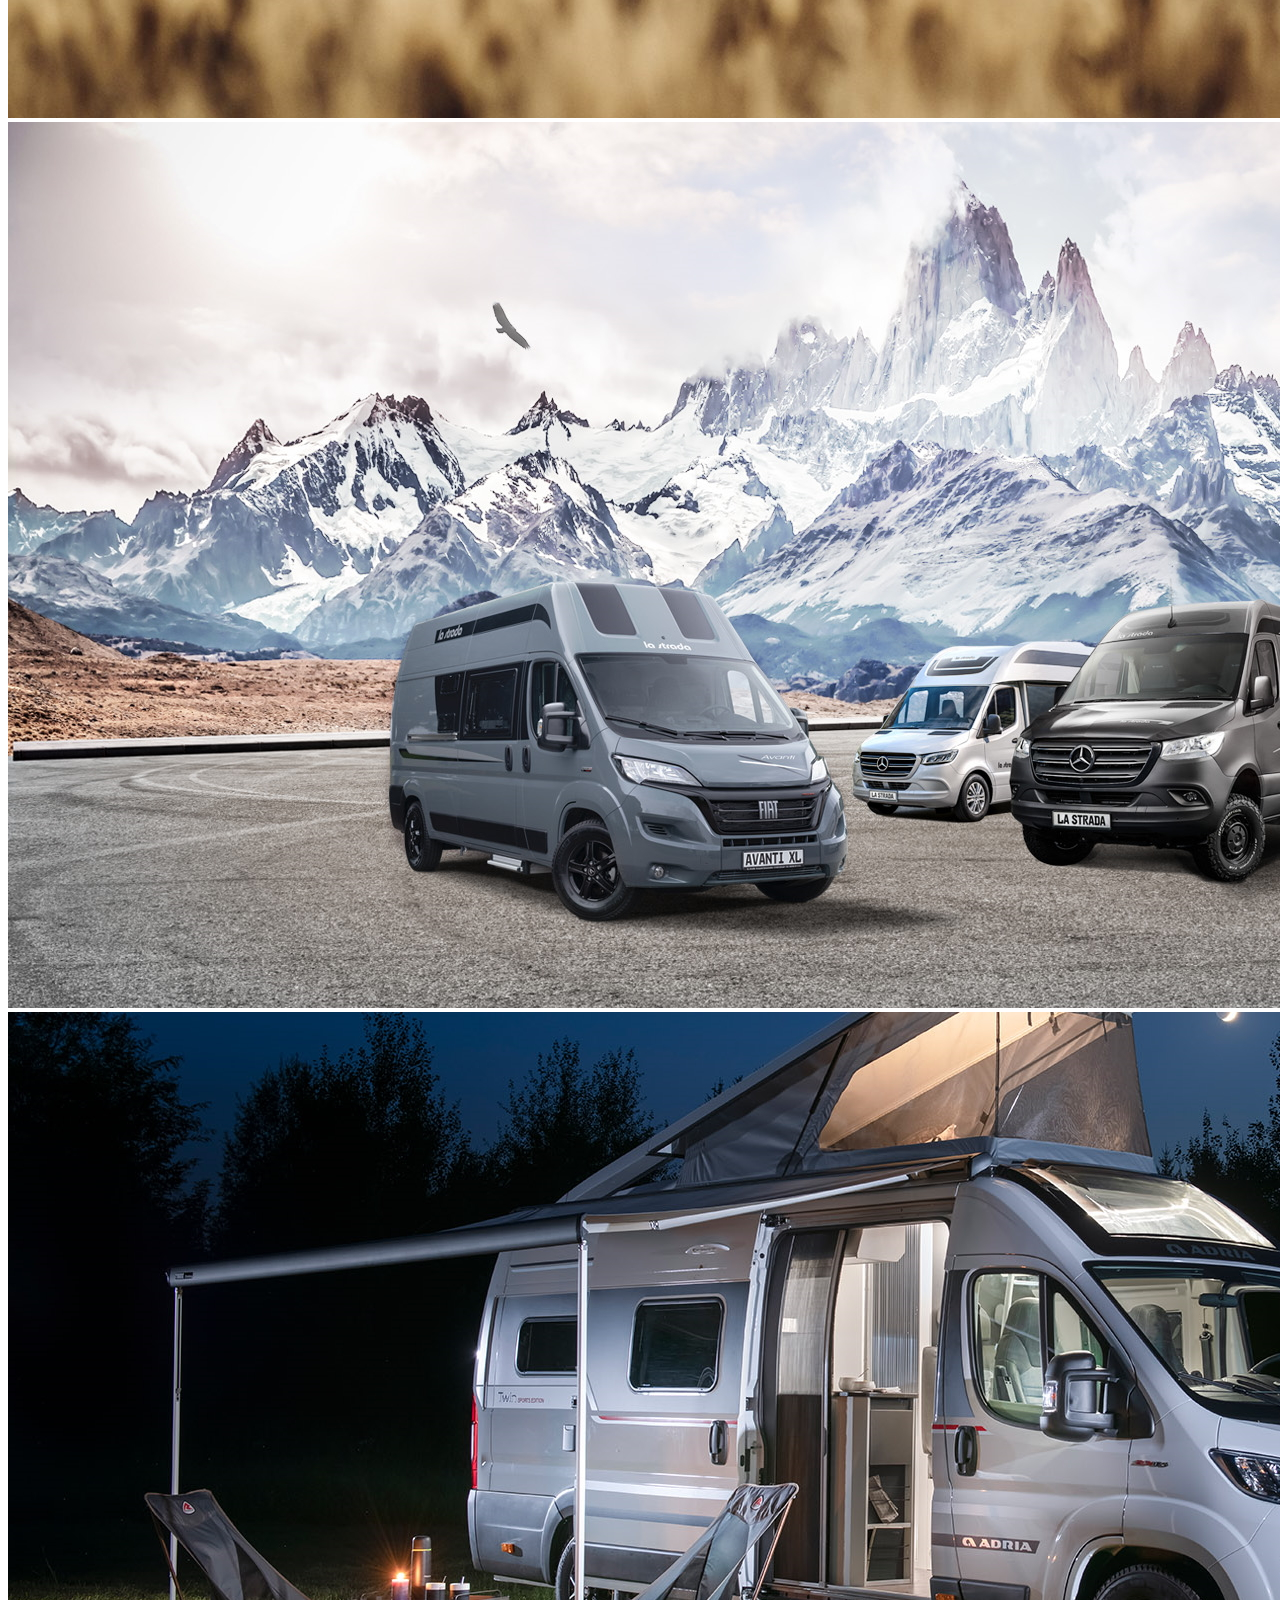
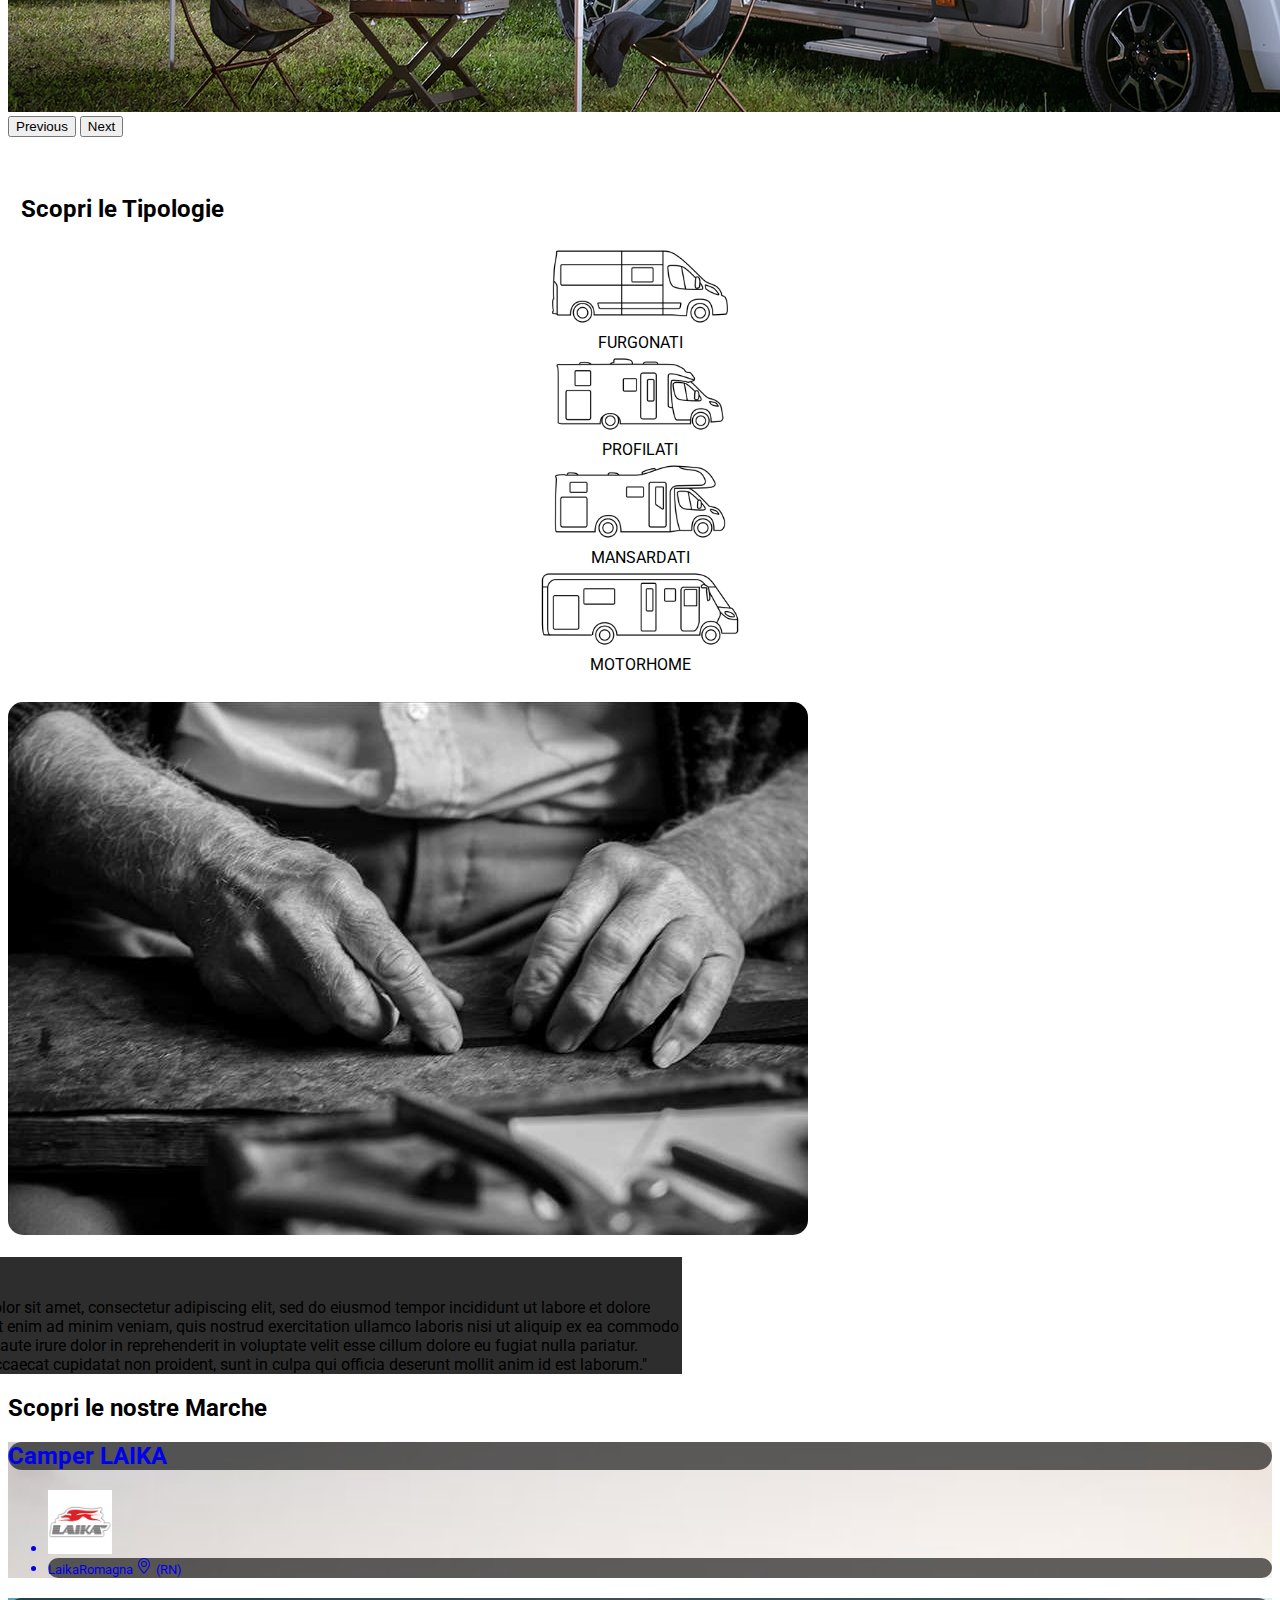
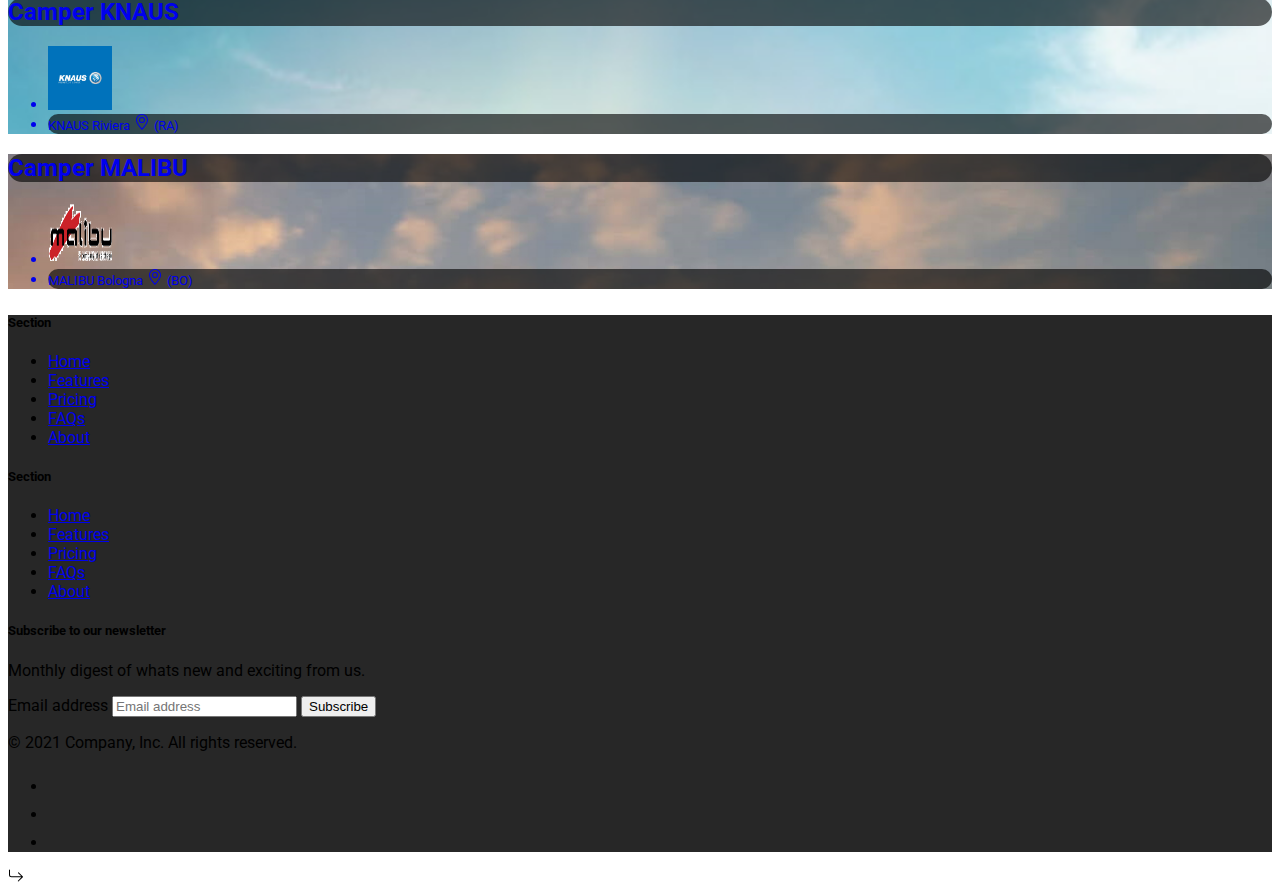
<file: html/index_old.html>
<!doctype html>
<html lang="it">
  <head>
    <!-- Required meta tags -->
    <meta charset="utf-8">
    <meta name="viewport" content="width=device-width, initial-scale=1">

    <!-- Bootstrap CSS -->
    <link href="https://cdn.jsdelivr.net/npm/bootstrap@5.1.3/dist/css/bootstrap.min.css" rel="stylesheet" integrity="sha384-1BmE4kWBq78iYhFldvKuhfTAU6auU8tT94WrHftjDbrCEXSU1oBoqyl2QvZ6jIW3" crossorigin="anonymous">

    <!-- Custom CSS -->
    <link href="../css/style_old.css" rel="stylesheet" type="text/css" >

    <link rel="preconnect" href="https://fonts.googleapis.com">
    <link rel="preconnect" href="https://fonts.gstatic.com" crossorigin>
    <link href="https://fonts.googleapis.com/css2?family=Roboto" rel="stylesheet">

    <title>Camper Romagna</title>
  </head>
  <body>
    <header>
      <nav class="navbar fixed-top navbar-expand-lg navbar-dark bg-transparent">   
        
        <div class="container-fluid">     
          <a class="navbar-brand" href="index.html">
            <img src="../res/logo2.png" alt="romagnacamper logo">
          </a>
          <div class="collapse navbar-collapse" id="navbarNavAltMarkup">
            <div class="d-flex justify-content-around">

              <div class="dropdown">
                <a class=" navbar-brand nav_link btn dropdown-toggle" href="#" role="button" id="dropdownMenuLink" data-bs-toggle="dropdown" aria-expanded="false">
                  MODELLI
                </a>
                <ul class="dropdown-menu dropdown-menu-dark" aria-labelledby="dropdownMenuLink">
                  <li><a class="dropdown-item" href="#">VISUALIZZA TIPOLOGIE</a></li>
                  <li><a class="dropdown-item" href="#">VISUALIZZA MARCHE</a></li>
                  <li><hr class="dropdown-divider"></li>
                  <li><a class="dropdown-item" href="#">VISUALIZZA TUTTI I CAMPER</a></li>
                </ul>
              </div>
              <div class="dropdown">
                <a class=" navbar-brand nav_link btn dropdown-toggle" href="#" role="button" id="dropdownMenuLink" data-bs-toggle="dropdown" aria-expanded="false">
                  NEGOZIO
                </a>
                <ul class="dropdown-menu dropdown-menu-dark" aria-labelledby="dropdownMenuLink">
                  <li><a class="dropdown-item" href="#">FRIGO VIAGGIO</a></li>
                  <li><a class="dropdown-item" href="#">TENDE CAMPER</a></li>
                  <li><a class="dropdown-item" href="#">KIT CAMPEGGIO</a></li>
                  <li><hr class="dropdown-divider"></li>
                  <li><a class="dropdown-item" href="#">VISUALIZZA TUTTI I PRODOTTI</a></li>
                </ul>
              </div>
              <a class="navbar-brand nav_link" href="../html/chisiamo.html">CHI SIAMO</a>
              <!-- Con il login ma da vedere con PHP
              <div class="dropdown d-flex justify-content-center  ">
                <a href="" class=" navbar-brand nav_login btn">    
                  <span>LOGIN</span>
                  <svg xmlns="http://www.w3.org/2000/svg" width="30" height="30" fill="currentColor" class="bi bi-box-arrow-in-right " viewBox="2 2 20 15">
                    <path fill-rule="evenodd" d="M6 3.5a.5.5 0 0 1 .5-.5h8a.5.5 0 0 1 .5.5v9a.5.5 0 0 1-.5.5h-8a.5.5 0 0 1-.5-.5v-2a.5.5 0 0 0-1 0v2A1.5 1.5 0 0 0 6.5 14h8a1.5 1.5 0 0 0 1.5-1.5v-9A1.5 1.5 0 0 0 14.5 2h-8A1.5 1.5 0 0 0 5 3.5v2a.5.5 0 0 0 1 0v-2z"/>
                    <path fill-rule="evenodd" d="M11.854 8.354a.5.5 0 0 0 0-.708l-3-3a.5.5 0 1 0-.708.708L10.293 7.5H1.5a.5.5 0 0 0 0 1h8.793l-2.147 2.146a.5.5 0 0 0 .708.708l3-3z"/>
                  </svg>
                </a>
                <a class=" navbar-brand nav_login btn dropdown-toggle " href="#" role="button" id="dropdownMenuLink" data-bs-toggle="dropdown" aria-expanded="false">
                  PROFILO
                </a>
                <ul class="dropdown-menu dropdown-menu-dark dropdown-menu-lg-end" aria-labelledby="dropdownMenuLink">
                  <li><a class="dropdown-item" href="#">I TUOI ORDINI</a></li>
                  <li><a class="dropdown-item" href="#">CARRELLO</a></li>
                  <li><hr class="dropdown-divider"></li>
                  <li><a class="dropdown-item" href="#">VISUALIZZA IL TUO PROFILO</a></li>
                </ul>
              </div>
            -->
              <a class=" navbar-brand nav_login btn dropdown-toggle " href="#" role="button" id="dropdownMenuLink" data-bs-toggle="dropdown" aria-expanded="false">
                PROFILO
              </a>
              <ul class="dropdown-menu dropdown-menu-dark dropdown-menu-lg-end" aria-labelledby="dropdownMenuLink">
                <li><a class="dropdown-item" href="#">I TUOI ORDINI</a></li>
                <li><a class="dropdown-item" href="#">CARRELLO</a></li>
                <li><hr class="dropdown-divider"></li>
                <li><a class="dropdown-item" href="#">VISUALIZZA IL TUO PROFILO</a></li>
              </ul>
            </div>
          </div>   
        </div>  

        <!-- OffCanvas-->
        <button class="navbar-toggler btn btn-danger" type="button" data-bs-toggle="offcanvas" data-bs-target="#offcanvasWithBothOptions" aria-controls="offcanvasWithBothOptions">
          <span class="navbar-toggler-icon"></span>
        </button>
        <div class="offcanvas offcanvas-end" data-bs-scroll="true" tabindex="-1" id="offcanvasWithBothOptions" aria-labelledby="offcanvasWithBothOptionsLabel">
          <div class="offcanvas-header" style="width: 100%; height: 100%;">
              <div class="accordion accordion-flush d-flex  justify-content-evenly flex-column m-auto" id="accordionFlushExample" style="width: 100%; height: 100%;">

                <a class="navbar-brand nav_link rounded-3 bg-secondary bg-opacity-75 w-100 my-1 btn" href="#">HOME</a>

                <a class="rounded-3  bg-secondary bg-opacity-75 w-100 navbar-brand nav_login dropdown-toggle my-1" href="#" type="button" data-bs-toggle="collapse" data-bs-target="#flush-collapseModelli" aria-expanded="false" aria-controls="flush-collapseOne">
                  MODELLI
                </a>
                <div id="flush-collapseModelli" class="accordion-collapse collapse my-1 " aria-labelledby="flush-headingOne" data-bs-parent="#accordionFlushExample">
                  <ul class="list-unstyled">
                    <li>
                      <a class="navbar-brand nav_link rounded-3" href="#" >
                        <svg xmlns="http://www.w3.org/2000/svg" width="16" height="16" fill="currentColor" class="bi bi-arrow-return-right" viewBox="0 0 16 16"><path fill-rule="evenodd" d="M1.5 1.5A.5.5 0 0 0 1 2v4.8a2.5 2.5 0 0 0 2.5 2.5h9.793l-3.347 3.346a.5.5 0 0 0 .708.708l4.2-4.2a.5.5 0 0 0 0-.708l-4-4a.5.5 0 0 0-.708.708L13.293 8.3H3.5A1.5 1.5 0 0 1 2 6.8V2a.5.5 0 0 0-.5-.5z"/>
                        </svg>
                        <span class="text-start badge text-wrap">VISUALIZZA TIPOLOGIE</span>
                      </a>
                    </li>
                    <li>
                      <a class="navbar-brand nav_link rounded-3" href="#" >
                        <svg xmlns="http://www.w3.org/2000/svg" width="16" height="16" fill="currentColor" class="bi bi-arrow-return-right" viewBox="0 0 16 16"><path fill-rule="evenodd" d="M1.5 1.5A.5.5 0 0 0 1 2v4.8a2.5 2.5 0 0 0 2.5 2.5h9.793l-3.347 3.346a.5.5 0 0 0 .708.708l4.2-4.2a.5.5 0 0 0 0-.708l-4-4a.5.5 0 0 0-.708.708L13.293 8.3H3.5A1.5 1.5 0 0 1 2 6.8V2a.5.5 0 0 0-.5-.5z"/>
                        </svg>
                        <span class="text-start badge text-wrap">VISUALIZZA MARCHE</span>
                      </a>
                    </li>
                    <li>
                      <a class="navbar-brand nav_link rounded-3 " href="#" >
                        <svg xmlns="http://www.w3.org/2000/svg" width="16" height="16" fill="currentColor" class="bi bi-arrow-return-right" viewBox="0 0 16 16"><path fill-rule="evenodd" d="M1.5 1.5A.5.5 0 0 0 1 2v4.8a2.5 2.5 0 0 0 2.5 2.5h9.793l-3.347 3.346a.5.5 0 0 0 .708.708l4.2-4.2a.5.5 0 0 0 0-.708l-4-4a.5.5 0 0 0-.708.708L13.293 8.3H3.5A1.5 1.5 0 0 1 2 6.8V2a.5.5 0 0 0-.5-.5z"/>
                        </svg>
                        <span class="text-start badge text-wrap">VISUALIZZA TUTTI I CAMPER</span>
                      </a>
                    </li>
                  </ul>             
                </div>

                <a class="rounded-3  bg-secondary bg-opacity-75 w-100 navbar-brand nav_login dropdown-toggle my-1" href="#" type="button" data-bs-toggle="collapse" data-bs-target="#flush-collapseNegozio" aria-expanded="false" aria-controls="flush-collapseNegozio">
                  NEGOZIO
                </a>
                <div id="flush-collapseNegozio" class="accordion-collapse collapse my-1 " aria-labelledby="flush-headingOne" data-bs-parent="#accordionFlushExample">
                  <ul class="list-unstyled">
                    <li>
                      <a class="navbar-brand nav_link rounded-3" href="#" >
                        <svg xmlns="http://www.w3.org/2000/svg" width="16" height="16" fill="currentColor" class="bi bi-arrow-return-right" viewBox="0 0 16 16"><path fill-rule="evenodd" d="M1.5 1.5A.5.5 0 0 0 1 2v4.8a2.5 2.5 0 0 0 2.5 2.5h9.793l-3.347 3.346a.5.5 0 0 0 .708.708l4.2-4.2a.5.5 0 0 0 0-.708l-4-4a.5.5 0 0 0-.708.708L13.293 8.3H3.5A1.5 1.5 0 0 1 2 6.8V2a.5.5 0 0 0-.5-.5z"/>
                        </svg>
                        <span class="text-start badge text-wrap">OFFERTE</span>
                      </a>
                    </li>
                    <li>
                      <a class="navbar-brand nav_link rounded-3" href="#" >
                        <svg xmlns="http://www.w3.org/2000/svg" width="16" height="16" fill="currentColor" class="bi bi-arrow-return-right" viewBox="0 0 16 16"><path fill-rule="evenodd" d="M1.5 1.5A.5.5 0 0 0 1 2v4.8a2.5 2.5 0 0 0 2.5 2.5h9.793l-3.347 3.346a.5.5 0 0 0 .708.708l4.2-4.2a.5.5 0 0 0 0-.708l-4-4a.5.5 0 0 0-.708.708L13.293 8.3H3.5A1.5 1.5 0 0 1 2 6.8V2a.5.5 0 0 0-.5-.5z"/>
                        </svg>
                        <span class="text-start badge text-wrap">HOT SALES</span>
                      </a>
                    </li>
                    <li>
                      <a class="navbar-brand nav_link rounded-3" href="#" >
                        <svg xmlns="http://www.w3.org/2000/svg" width="16" height="16" fill="currentColor" class="bi bi-arrow-return-right" viewBox="0 0 16 16"><path fill-rule="evenodd" d="M1.5 1.5A.5.5 0 0 0 1 2v4.8a2.5 2.5 0 0 0 2.5 2.5h9.793l-3.347 3.346a.5.5 0 0 0 .708.708l4.2-4.2a.5.5 0 0 0 0-.708l-4-4a.5.5 0 0 0-.708.708L13.293 8.3H3.5A1.5 1.5 0 0 1 2 6.8V2a.5.5 0 0 0-.5-.5z"/>
                        </svg>
                        <span class="text-start badge text-wrap">KIT CAMPEGGIO</span>
                      </a>
                    </li>
                    <li>
                      <a class="navbar-brand nav_link rounded-3 " href="#" >
                        <svg xmlns="http://www.w3.org/2000/svg" width="16" height="16" fill="currentColor" class="bi bi-arrow-return-right" viewBox="0 0 16 16"><path fill-rule="evenodd" d="M1.5 1.5A.5.5 0 0 0 1 2v4.8a2.5 2.5 0 0 0 2.5 2.5h9.793l-3.347 3.346a.5.5 0 0 0 .708.708l4.2-4.2a.5.5 0 0 0 0-.708l-4-4a.5.5 0 0 0-.708.708L13.293 8.3H3.5A1.5 1.5 0 0 1 2 6.8V2a.5.5 0 0 0-.5-.5z"/>
                        </svg>
                        <span class="text-start badge text-wrap">VISUALIZZA TUTTI I PRODOTTI</span>
                      </a>
                    </li>
                  </ul>             
                </div>

                <a class="navbar-brand nav_link rounded-3 bg-secondary bg-opacity-75 w-100 my-1 btn" href="#">CHI SIAMO</a>

                <a class="rounded-3  bg-secondary bg-opacity-75 w-100 navbar-brand nav_login dropdown-toggle my-1" href="#" type="button" data-bs-toggle="collapse" data-bs-target="#flush-collapseProfilo" aria-expanded="false" aria-controls="flush-collapseProfilo">
                  PROFILO
                </a>
                <div id="flush-collapseProfilo" class="accordion-collapse collapse my-1 " aria-labelledby="flush-headingOne" data-bs-parent="#accordionFlushExample">
                  <ul class="list-unstyled">
                    <li>
                      <a class="navbar-brand nav_link rounded-3" href="#" >
                        <svg xmlns="http://www.w3.org/2000/svg" width="16" height="16" fill="currentColor" class="bi bi-arrow-return-right" viewBox="0 0 16 16"><path fill-rule="evenodd" d="M1.5 1.5A.5.5 0 0 0 1 2v4.8a2.5 2.5 0 0 0 2.5 2.5h9.793l-3.347 3.346a.5.5 0 0 0 .708.708l4.2-4.2a.5.5 0 0 0 0-.708l-4-4a.5.5 0 0 0-.708.708L13.293 8.3H3.5A1.5 1.5 0 0 1 2 6.8V2a.5.5 0 0 0-.5-.5z"/>
                        </svg>
                        <span class="text-start badge text-wrap">CARRELLO</span>
                      </a>
                    </li>
                    <li>
                      <a class="navbar-brand nav_link rounded-3" href="#" >
                        <svg xmlns="http://www.w3.org/2000/svg" width="16" height="16" fill="currentColor" class="bi bi-arrow-return-right" viewBox="0 0 16 16"><path fill-rule="evenodd" d="M1.5 1.5A.5.5 0 0 0 1 2v4.8a2.5 2.5 0 0 0 2.5 2.5h9.793l-3.347 3.346a.5.5 0 0 0 .708.708l4.2-4.2a.5.5 0 0 0 0-.708l-4-4a.5.5 0 0 0-.708.708L13.293 8.3H3.5A1.5 1.5 0 0 1 2 6.8V2a.5.5 0 0 0-.5-.5z"/>
                        </svg>
                        <span class="text-start badge text-wrap">VISUALIZZA IL TUO PROFILO</span>
                      </a>
                    </li>
                    <li>
                      <a class="navbar-brand nav_link rounded-3" href="#" >
                        <svg xmlns="http://www.w3.org/2000/svg" width="16" height="16" fill="currentColor" class="bi bi-arrow-return-right" viewBox="0 0 16 16"><path fill-rule="evenodd" d="M1.5 1.5A.5.5 0 0 0 1 2v4.8a2.5 2.5 0 0 0 2.5 2.5h9.793l-3.347 3.346a.5.5 0 0 0 .708.708l4.2-4.2a.5.5 0 0 0 0-.708l-4-4a.5.5 0 0 0-.708.708L13.293 8.3H3.5A1.5 1.5 0 0 1 2 6.8V2a.5.5 0 0 0-.5-.5z"/>
                        </svg>
                        <span class="text-start badge text-wrap">I TUOI ORDINI</span>
                      </a>
                    </li>                    
                  </ul>             
                </div>

                <a class="navbar-brand nav_link rounded-3 bg-danger bg-opacity-75 w-100 my-1 btn mt-auto" href="#">LOGIN</a>
            </div>
          </div>
      </nav>
    </header>
    <main>
      <!-- Carousel -->
      <div id="carouselIndicators" class="carousel carousel-dark slide carousel-fade" data-bs-ride="carousel">
        <div class="carousel-indicators">
          <button type="button" data-bs-target="#carouselIndicators" data-bs-slide-to="0" class="active" aria-current="true" aria-label="Slide 1"></button>
          <button type="button" data-bs-target="#carouselIndicators" data-bs-slide-to="1" aria-label="Slide 2"></button>
          <button type="button" data-bs-target="#carouselIndicators" data-bs-slide-to="2" aria-label="Slide 3"></button>
        </div>
        <div class="carousel-inner">
          <div class="carousel-item active">
            <img src="../res/1.jpg" class="d-block w-100" alt="...">
          </div>
          <div class="carousel-item">
            <img src="../res/4.jpg" class="d-block w-100" alt="...">
          </div>
          <div class="carousel-item">
            <img src="../res/5.jpg" class="d-block w-100" alt="...">
          </div>
        </div>
        <button class="carousel-control-prev" type="button" data-bs-target="#carouselIndicators" data-bs-slide="prev">
          <span class="carousel-control-prev-icon" aria-hidden="true"></span>
          <span class="visually-hidden">Previous</span>
        </button>
        <button class="carousel-control-next" type="button" data-bs-target="#carouselIndicators" data-bs-slide="next">
          <span class="carousel-control-next-icon" aria-hidden="true"></span>
          <span class="visually-hidden">Next</span>
        </button>
      </div>

      <!-- Models -->
      <div class="container rounded-3 bg-light bg-opacity-10 tipologia">
        <h2 class="pb-2 border-bottom text-center">Scopri le Tipologie</h2>
        <div class="models d-flex row py-3">
          <div class="col">
            <div class="">
              <a href="">
                <img src="../res/Laika_Campervan_Side.png" class="card-img-top" alt="...">
                <div class="card-body">
                  <span class="card-title fw-bold text-black">FURGONATI</span>
                </div>
              </a>
            </div>
          </div>
          <div class="col">
            <div class="">
              <a href="">
                <img src="../res/Laika_Low-Profile_Side.png" class="card-img-top" alt="...">
                <div class="card-body">
                  <span class="card-title fw-bold text-black" style="text-align: center;">PROFILATI</span>
                </div>
              </a>
            </div>
          </div>
          <div class="col">
            <div class="">
              <a href="">
                <img src="../res/Laika_Over-Cab_Side.png" class="card-img-top" alt="...">
                <div class="card-body">
                  <span class="card-title fw-bold text-black" style="text-align: center;">MANSARDATI</span>
                </div>
              </a>
            </div>
          </div> 
          <div class="col">
            <div class="">
              <a href="">
                <img src="../res/Laika_Motorhome_Side.png" class="card-img-top" alt="...">
                <div class="card-body">
                  <span class="card-title fw-bold text-black" style="text-align: center;">MOTORHOME</span>
                </div>
              </a>              
            </div>
          </div>  
        </div>     
      </div>

      <!-- Paragraph -->
      <div class="container-fluid artigiani">
        <div class="row m-auto">
          <div class="col  d-flex align-items-center ">
            <img src="../res/artigiano-1.jpg" alt="artigiano" class="artigiano-img ">
          </div>
          <div class="col  d-flex align-items-center">
            <div class="container py-1 text-white rounded-3 artigiano-1">
              <h3 class="pt-2">Lorem Ipsum</h3>
              <span class="text-center">"Lorem ipsum dolor sit amet, consectetur adipiscing elit, sed do eiusmod tempor incididunt ut labore et dolore magna aliqua. Ut enim ad minim veniam, quis nostrud exercitation ullamco laboris nisi ut aliquip ex ea commodo consequat. Duis aute irure dolor in reprehenderit in voluptate velit esse cillum dolore eu fugiat nulla pariatur. Excepteur sint occaecat cupidatat non proident, sunt in culpa qui officia deserunt mollit anim id est laborum."</span>
            </div>
          </div>
        </div>
      </div>

      <!-- Cards -->
      <div class="container px-4 py-4" id="custom-cards">
        <h2 class="pb-2 border-bottom text-center">Scopri le nostre Marche</h2>
    
        <div class="row row-cols-1 row-cols-lg-3 align-items-stretch g-3 py-4">
          <div class="col">
            <a href="#" style="text-decoration: none;">
              <div class="card card-cover h-100 overflow-hidden text-white bg-dark rounded-5 shadow-lg" style="background-image: url('../res/laika_camper.jpg'); background-repeat: no-repeat; background-size: cover;" >
                <div class="d-flex flex-column h-100 p-5 pb-3 text-white badge text-wrap text-shadow-5">
                  <h2 class="py-3 mt-5 mb-4 display-6 lh-1 fw-bold text_shadow">Camper LAIKA</h2>
                  <ul class="d-flex list-unstyled mt-auto">
                    <li class="me-auto">
                      <img src="../res/laika.png" alt="Camper Laika" width="64" height="64" class="rounded-circle border border-white">
                    </li>
                    <li class="d-flex align-items-center text_shadow px-1 py-1">
                      <small>LaikaRomagna  </small>
                      <svg xmlns="http://www.w3.org/2000/svg" width="1em" height="1em" fill="currentColor" class="bi me-2 bi-geo-alt" viewBox="0 0 16 16">
                        <path d="M12.166 8.94c-.524 1.062-1.234 2.12-1.96 3.07A31.493 31.493 0 0 1 8 14.58a31.481 31.481 0 0 1-2.206-2.57c-.726-.95-1.436-2.008-1.96-3.07C3.304 7.867 3 6.862 3 6a5 5 0 0 1 10 0c0 .862-.305 1.867-.834 2.94zM8 16s6-5.686 6-10A6 6 0 0 0 2 6c0 4.314 6 10 6 10z"/>
                        <path d="M8 8a2 2 0 1 1 0-4 2 2 0 0 1 0 4zm0 1a3 3 0 1 0 0-6 3 3 0 0 0 0 6z"/>
                      </svg>
                      <small>(RN)</small>
                    </li>
                  </ul>
                </div>
              </div>
            </a>
          </div>
    
          <div class="col">
            <a href="#" style="text-decoration: none;">
              <div class="card card-cover h-100 overflow-hidden text-white bg-dark rounded-5 shadow-lg" style="background-image: url('../res/knaus_camper.jpg'); background-repeat: no-repeat; background-size: cover;">
                <div class="d-flex flex-column h-100 p-5 pb-3 text-white badge text-wrap text-shadow-1">
                  <h2 class="py-3 text_shadow mt-5 mb-4 display-6 lh-1 fw-bold">Camper KNAUS</h2>
                  <ul class="d-flex list-unstyled mt-auto">
                    <li class="me-auto">
                      <img src="../res/knaus.jpg" alt="Camper Knaus" width="64" height="64" class="rounded-circle border border-white">
                    </li>
                    <li class="d-flex align-items-center text_shadow px-1 py-1">
                      <small>KNAUS Riviera</small>
                      <svg xmlns="http://www.w3.org/2000/svg" width="1em" height="1em" fill="currentColor" class="bi me-2 bi-geo-alt" viewBox="0 0 16 16">
                        <path d="M12.166 8.94c-.524 1.062-1.234 2.12-1.96 3.07A31.493 31.493 0 0 1 8 14.58a31.481 31.481 0 0 1-2.206-2.57c-.726-.95-1.436-2.008-1.96-3.07C3.304 7.867 3 6.862 3 6a5 5 0 0 1 10 0c0 .862-.305 1.867-.834 2.94zM8 16s6-5.686 6-10A6 6 0 0 0 2 6c0 4.314 6 10 6 10z"/>
                        <path d="M8 8a2 2 0 1 1 0-4 2 2 0 0 1 0 4zm0 1a3 3 0 1 0 0-6 3 3 0 0 0 0 6z"/>
                      </svg>
                      <small>(RA)</small>
                    </li>
                  </ul>
                </div>
              </div>
            </a>
          </div>
    
          <div class="col">
            <a href="#" style="text-decoration: none;">
              <div class="card card-cover h-100 overflow-hidden text-white bg-dark rounded-5 shadow-lg" style="background-image: url('../res/malibu_camper.jpg'); background-repeat: no-repeat; background-size: cover;">
                <div class="d-flex flex-column h-100 p-5 pb-3 text-white badge text-wrap text-shadow-1">
                  <h2 class="py-3 mt-5 mb-4 display-6 lh-1 fw-bold text_shadow">Camper MALIBU</h2>
                  <ul class="d-flex list-unstyled mt-auto">
                    <li class="me-auto">
                      <img src="../res/malibu.png" alt="Camper Knaus" width="64" height="64" class="rounded-circle border border-white">
                    </li>
                    <li class="d-flex align-items-center text_shadow px-1 py-1">
                      <small>MALIBU Bologna</small>
                      <svg xmlns="http://www.w3.org/2000/svg" width="1em" height="1em" fill="currentColor" class="bi me-2 bi-geo-alt" viewBox="0 0 16 16">
                        <path d="M12.166 8.94c-.524 1.062-1.234 2.12-1.96 3.07A31.493 31.493 0 0 1 8 14.58a31.481 31.481 0 0 1-2.206-2.57c-.726-.95-1.436-2.008-1.96-3.07C3.304 7.867 3 6.862 3 6a5 5 0 0 1 10 0c0 .862-.305 1.867-.834 2.94zM8 16s6-5.686 6-10A6 6 0 0 0 2 6c0 4.314 6 10 6 10z"/>
                        <path d="M8 8a2 2 0 1 1 0-4 2 2 0 0 1 0 4zm0 1a3 3 0 1 0 0-6 3 3 0 0 0 0 6z"/>
                      </svg>
                      <small>(BO)</small>
                    </li>
                  </ul>
                </div>
              </div>
            </a>
          </div>
        </div>
      </div>
            
      <!-- To Top Button -->
      <button onclick="topFunction()" id="myBtn" title="Go to top">
        <svg xmlns="http://www.w3.org/2000/svg"  fill="currentColor" class="bi bi-arrow-up-square" viewBox="0 0 16 16">
          <path fill-rule="evenodd" d="M15 2a1 1 0 0 0-1-1H2a1 1 0 0 0-1 1v12a1 1 0 0 0 1 1h12a1 1 0 0 0 1-1V2zM0 2a2 2 0 0 1 2-2h12a2 2 0 0 1 2 2v12a2 2 0 0 1-2 2H2a2 2 0 0 1-2-2V2zm8.5 9.5a.5.5 0 0 1-1 0V5.707L5.354 7.854a.5.5 0 1 1-.708-.708l3-3a.5.5 0 0 1 .708 0l3 3a.5.5 0 0 1-.708.708L8.5 5.707V11.5z"/>
        </svg>
      </button>
    </main>

    <footer >
      <div class="container py-4 border-top">
        <div class="row">
          <div class="col-2">
            <h5 class="text-white">Section</h5>
            <ul class="nav flex-column">
              <li class="nav-item mb-2"><a href="#" class="nav-link p-0 text-white-50">Home</a></li>
              <li class="nav-item mb-2"><a href="#" class="nav-link p-0 text-white-50">Features</a></li>
              <li class="nav-item mb-2"><a href="#" class="nav-link p-0 text-white-50">Pricing</a></li>
              <li class="nav-item mb-2"><a href="#" class="nav-link p-0 text-white-50">FAQs</a></li>
              <li class="nav-item mb-2"><a href="#" class="nav-link p-0 text-white-50">About</a></li>
            </ul>
          </div>
    
          <div class="col-2">
            <h5 class="text-white">Section</h5>
            <ul class="nav flex-column">
              <li class="nav-item mb-2"><a href="#" class="nav-link p-0 text-white-50">Home</a></li>
              <li class="nav-item mb-2"><a href="#" class="nav-link p-0 text-white-50">Features</a></li>
              <li class="nav-item mb-2"><a href="#" class="nav-link p-0 text-white-50">Pricing</a></li>
              <li class="nav-item mb-2"><a href="#" class="nav-link p-0 text-white-50">FAQs</a></li>
              <li class="nav-item mb-2"><a href="#" class="nav-link p-0 text-white-50">About</a></li>
            </ul>
          </div>
    
          <div class="col-5 offset-1">
            <form>
              <h5 class="text-white">Subscribe to our newsletter</h5>
              <p class="text-white-50">Monthly digest of whats new and exciting from us.</p>
              <div class="d-flex w-100 gap-2">
                <label for="newsletter1" class="visually-hidden">Email address</label>
                <input id="newsletter1" type="text" class="form-control" placeholder="Email address">
                <button class="btn btn-primary" type="button">Subscribe</button>
              </div>
            </form>
          </div>
        </div>
    
        <div class="d-flex justify-content-between py-4 my-4 border-top">
          <p class="text-white">&copy; 2021 Company, Inc. All rights reserved.</p>
          <ul class="list-unstyled d-flex">
            <li class="ms-3"><a class="link-dark text-white" href="#"><svg class="bi" width="24" height="24"><use xlink:href="#twitter"/></svg></a></li>
            <li class="ms-3"><a class="link-dark text-white" href="#"><svg class="bi" width="24" height="24"><use xlink:href="#instagram"/></svg></a></li>
            <li class="ms-3"><a class="link-dark text-white" href="#"><svg class="bi" width="24" height="24"><use xlink:href="#facebook"/></svg></a></li>
          </ul>
        </div>
      </div>
    </footer>

    <!-- SVG -->
    <svg xmlns="http://www.w3.org/2000/svg" width="16" height="16" fill="currentColor" class="bi bi-arrow-return-right" viewBox="0 0 16 16" id="arrow-return-right">
      <path fill-rule="evenodd" d="M1.5 1.5A.5.5 0 0 0 1 2v4.8a2.5 2.5 0 0 0 2.5 2.5h9.793l-3.347 3.346a.5.5 0 0 0 .708.708l4.2-4.2a.5.5 0 0 0 0-.708l-4-4a.5.5 0 0 0-.708.708L13.293 8.3H3.5A1.5 1.5 0 0 1 2 6.8V2a.5.5 0 0 0-.5-.5z"/>
    </svg>

    <!-- Bootstrap JavaScript -->
    <script src="https://cdn.jsdelivr.net/npm/bootstrap@5.1.3/dist/js/bootstrap.bundle.min.js" integrity="sha384-ka7Sk0Gln4gmtz2MlQnikT1wXgYsOg+OMhuP+IlRH9sENBO0LRn5q+8nbTov4+1p" crossorigin="anonymous"></script>
    <script src="../js/script.js"></script>
  </body>
</html>
</file>
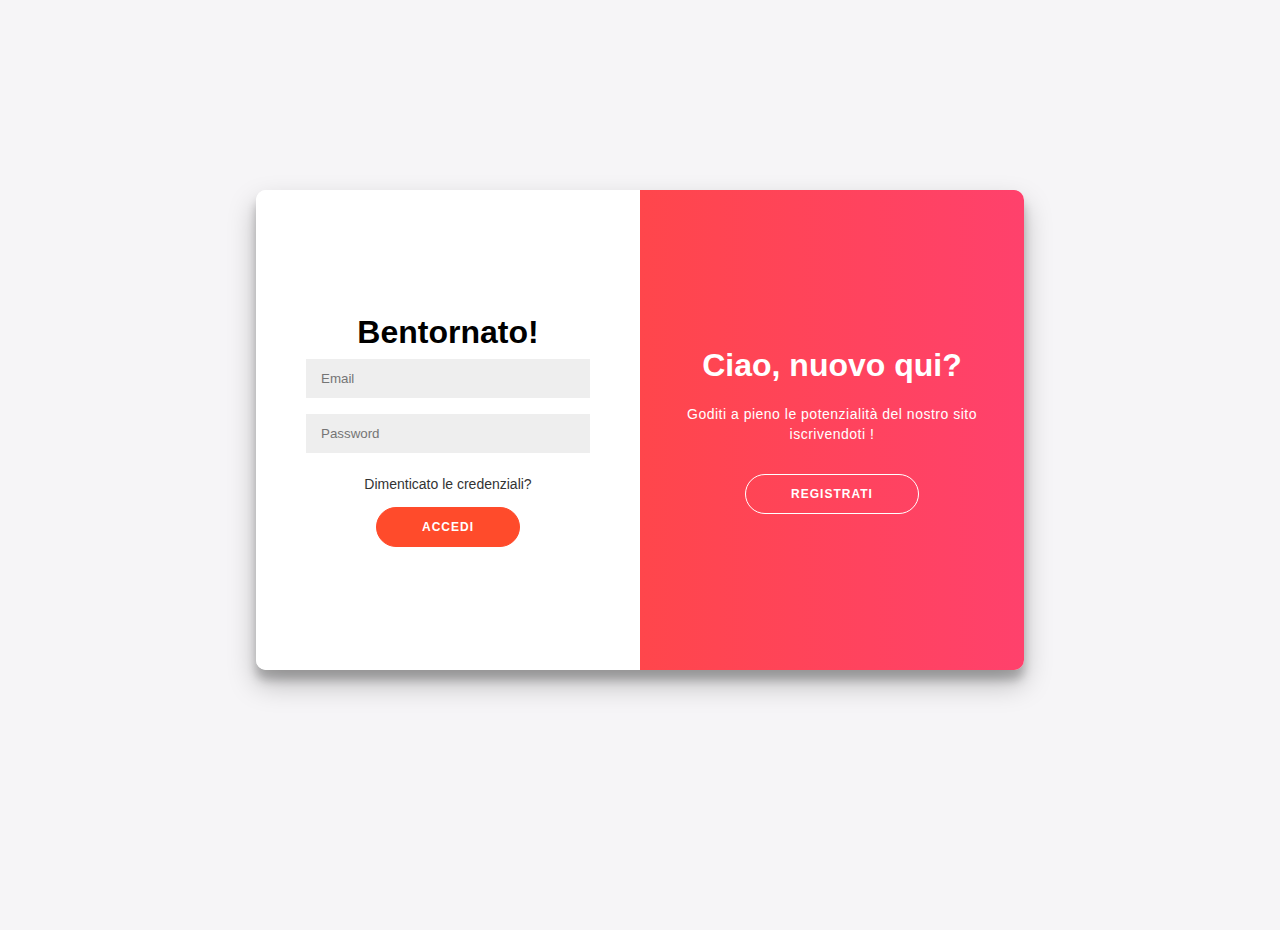
<file: html/login.html>
<!DOCTYPE html>
<html lang="it">
    <head>
        <link href="../css/login-style.css" rel="stylesheet" type="text/css" >
        <link rel="stylesheet" href="https://cdn.jsdelivr.net/npm/bootstrap-icons@1.7.1/font/bootstrap-icons.css">
        <title>Login Romagna Camper</title>
    </head>
    <body>
        <div class="container" id="container">
            <div class="form-container sign-up-container">
                <form action="#">
                    <h1>Crea il tuo Account</h1>
                    
                    <input type="text" placeholder="Nome" />
                    <input type="email" placeholder="Email" />
                    <input type="password" placeholder="Password" />
                    <button>Iscriviti</button>
                </form>
            </div>
            <div class="form-container sign-in-container">
                <form action="#">
                    <h1>Bentornato!</h1>
                    
                    <input type="email" placeholder="Email" />
                    <input type="password" placeholder="Password" />
                    <a href="#">Dimenticato le credenziali?</a>
                    <button>Accedi</button>
                </form>
            </div>
            <div class="overlay-container">
                <div class="overlay">
                    <div class="overlay-panel overlay-left">
                        <h1>Ciao, Bentornato!</h1>
                        <p>Per restare connessi e salvare i propri dati effettua l'Accesso</p>
                        <button class="ghost" id="signIn">Accedi</button>
                    </div>
                    <div class="overlay-panel overlay-right">
                        <h1>Ciao, nuovo qui?</h1>
                        <p>Goditi a pieno le potenzialità del nostro sito iscrivendoti !</p>
                        <button class="ghost" id="signUp">Registrati</button>
                    </div>
                </div>
            </div>
        </div>
        <script src="../js/login-script.js"></script>
    </body>
</html>
</file>
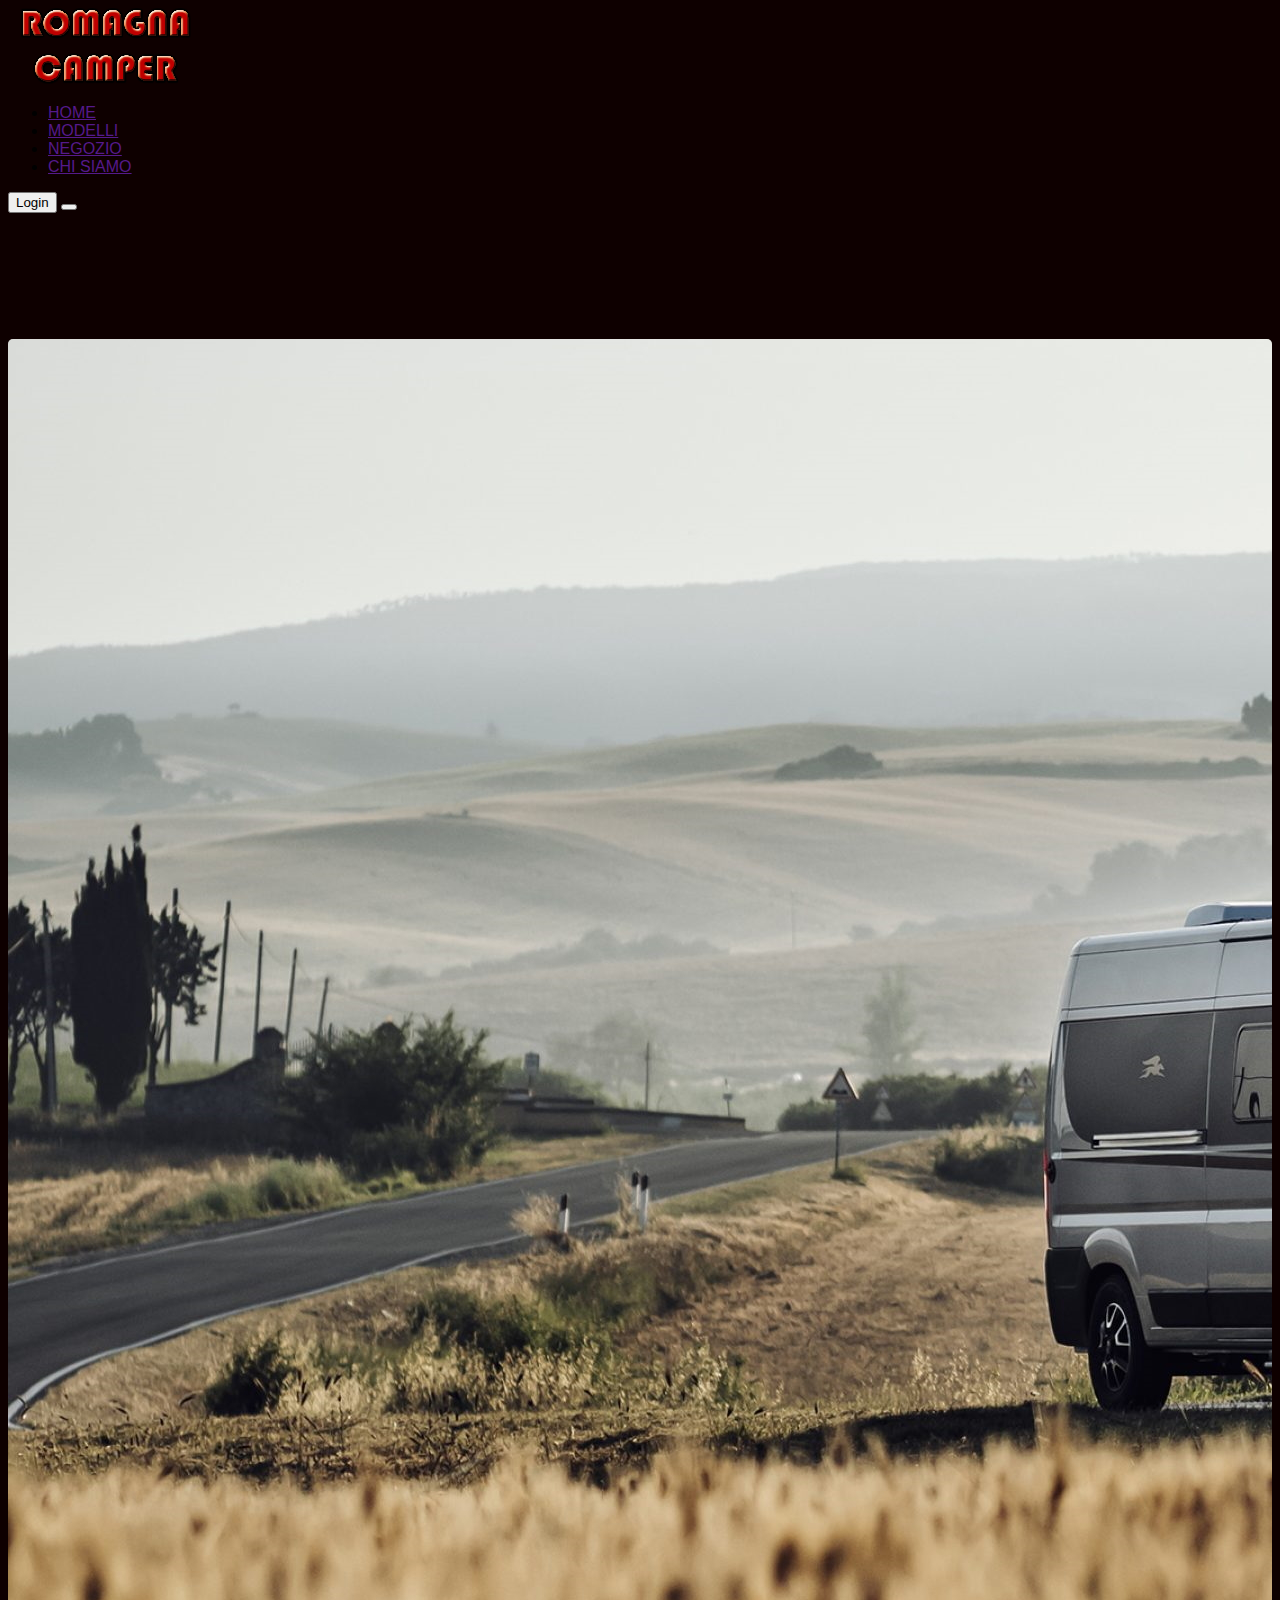
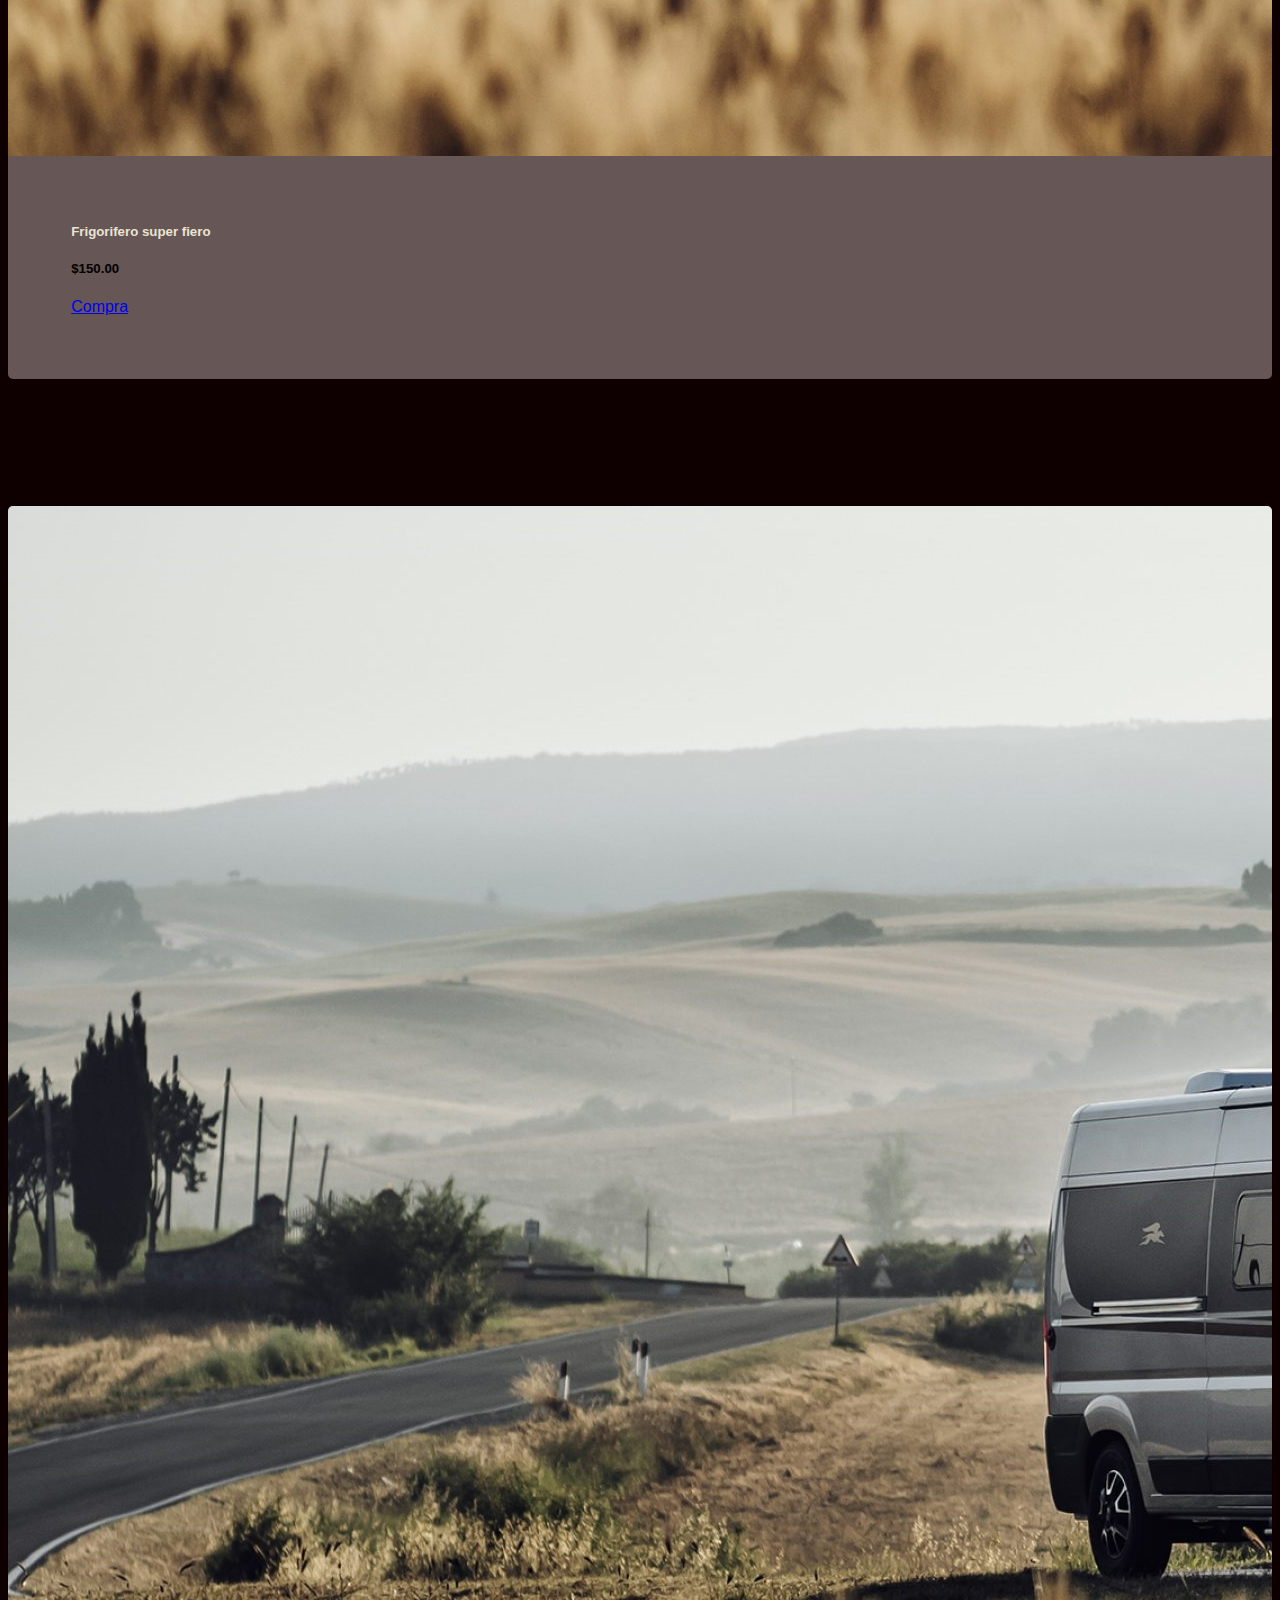
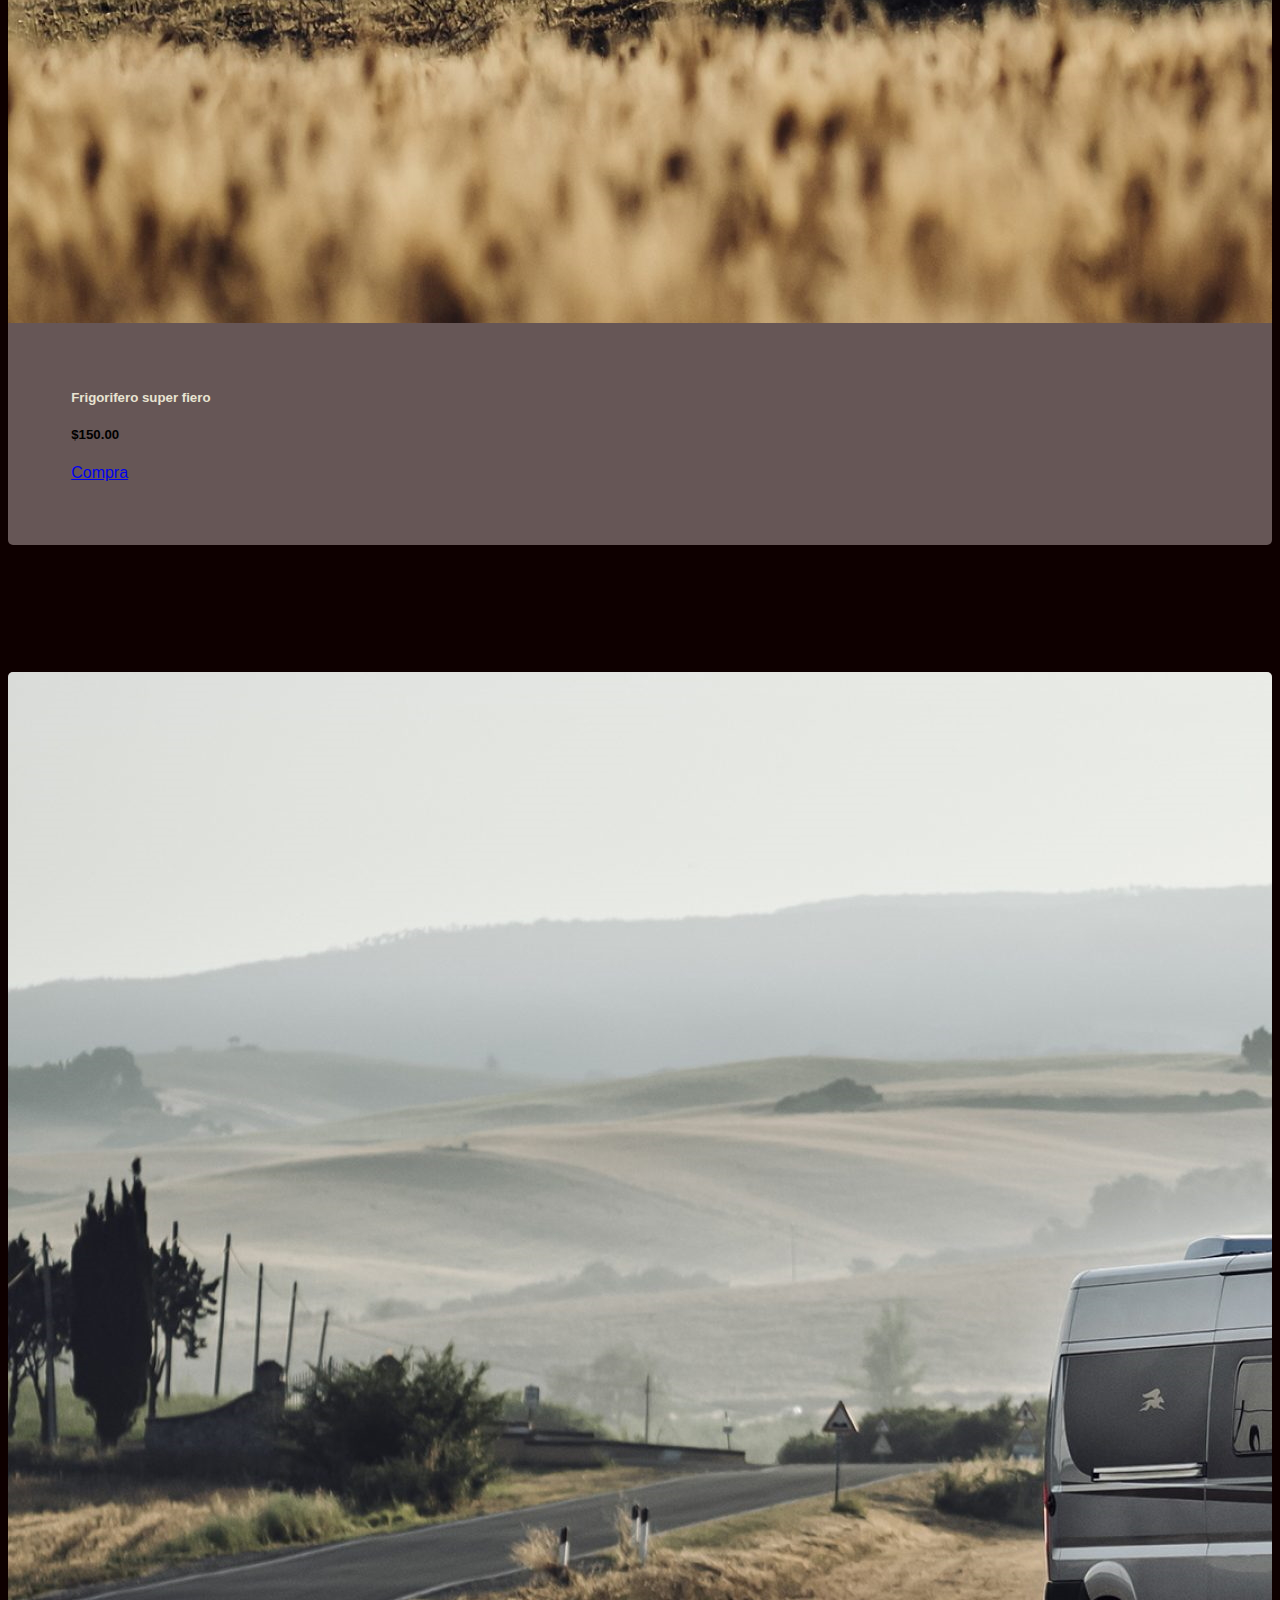
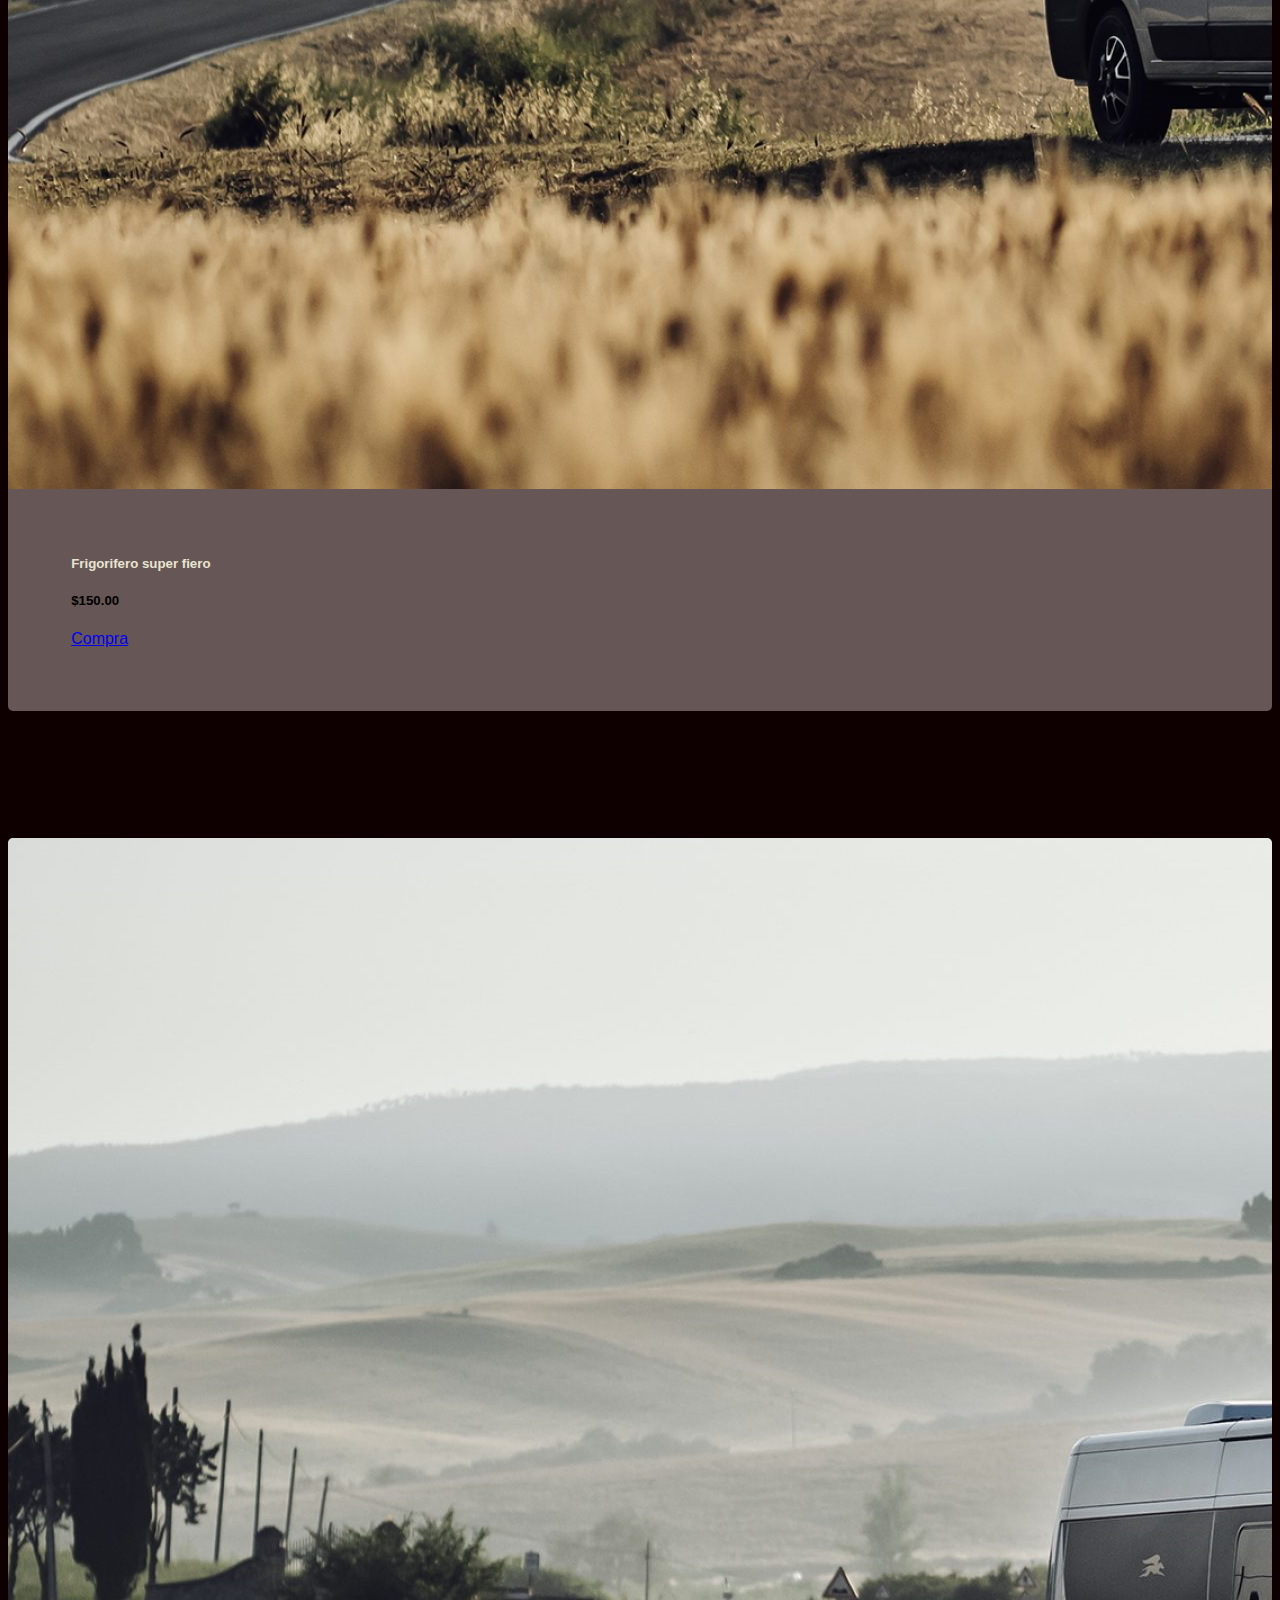
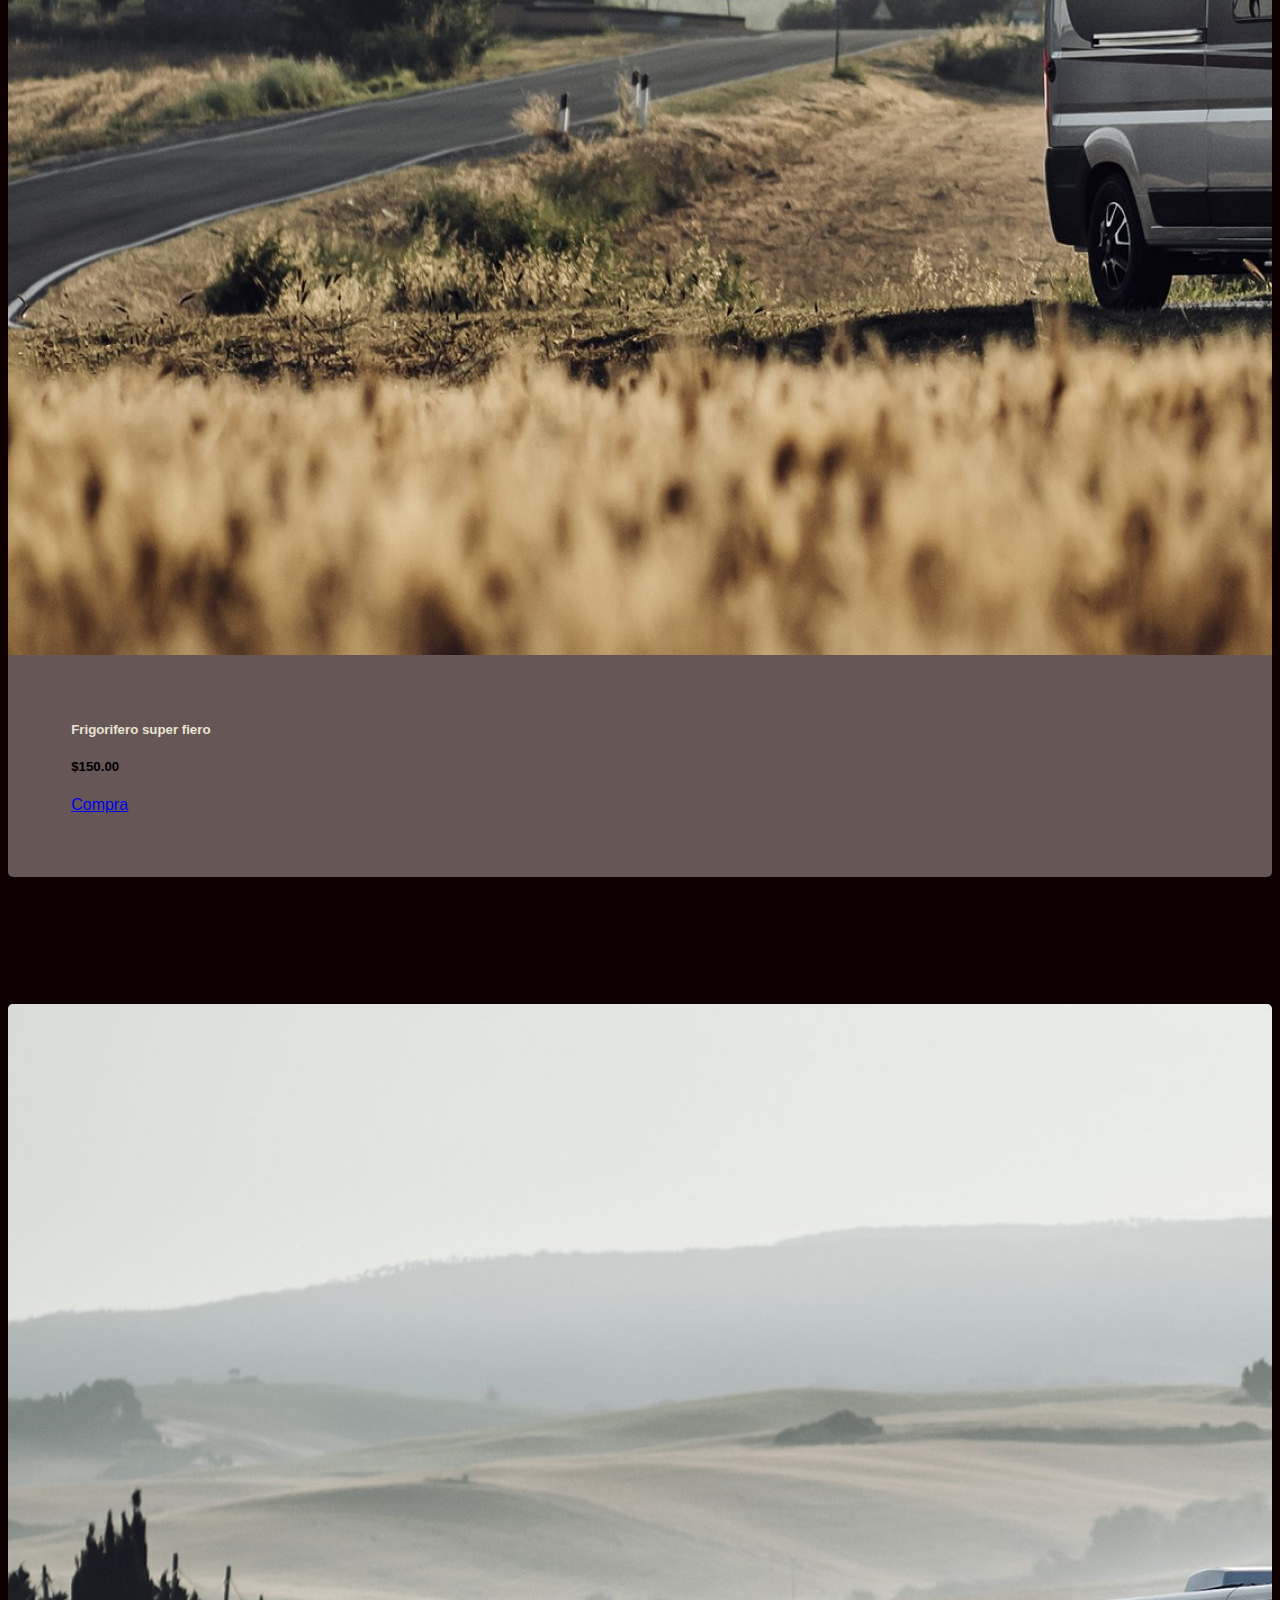
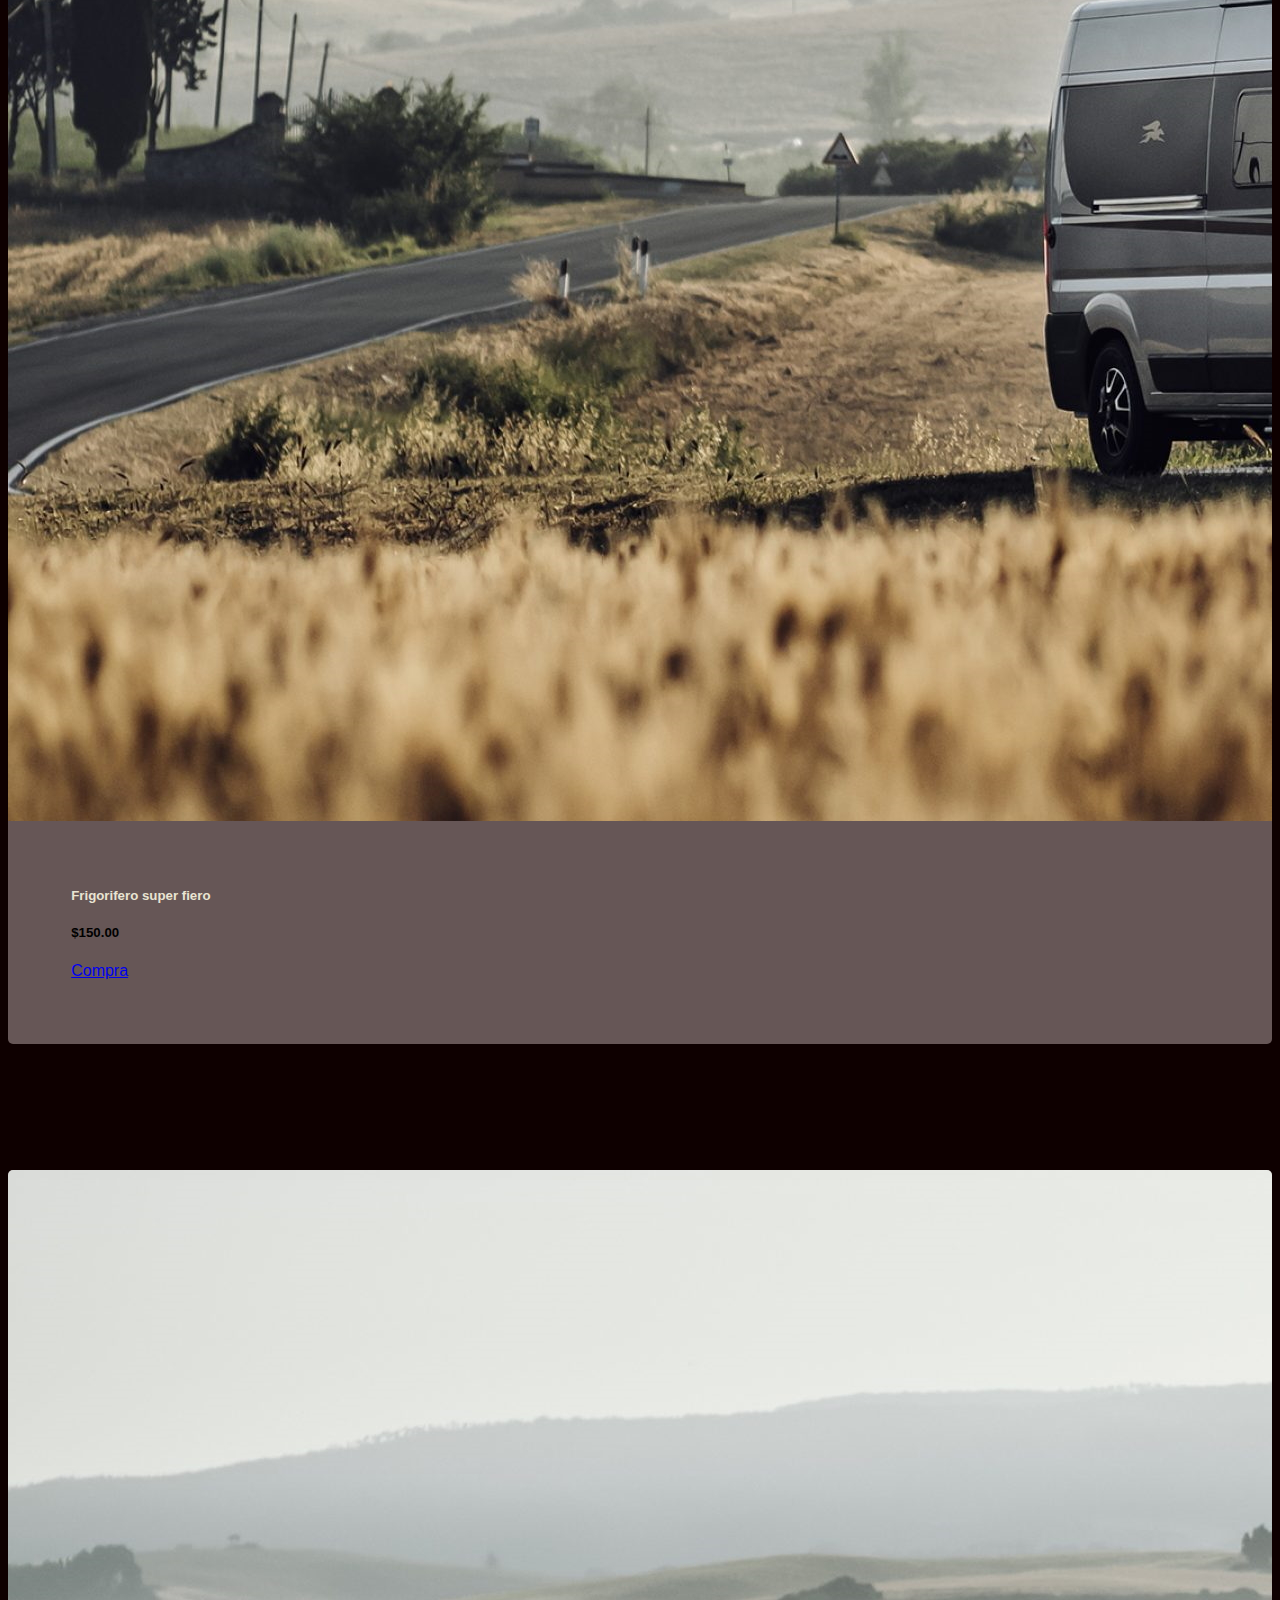
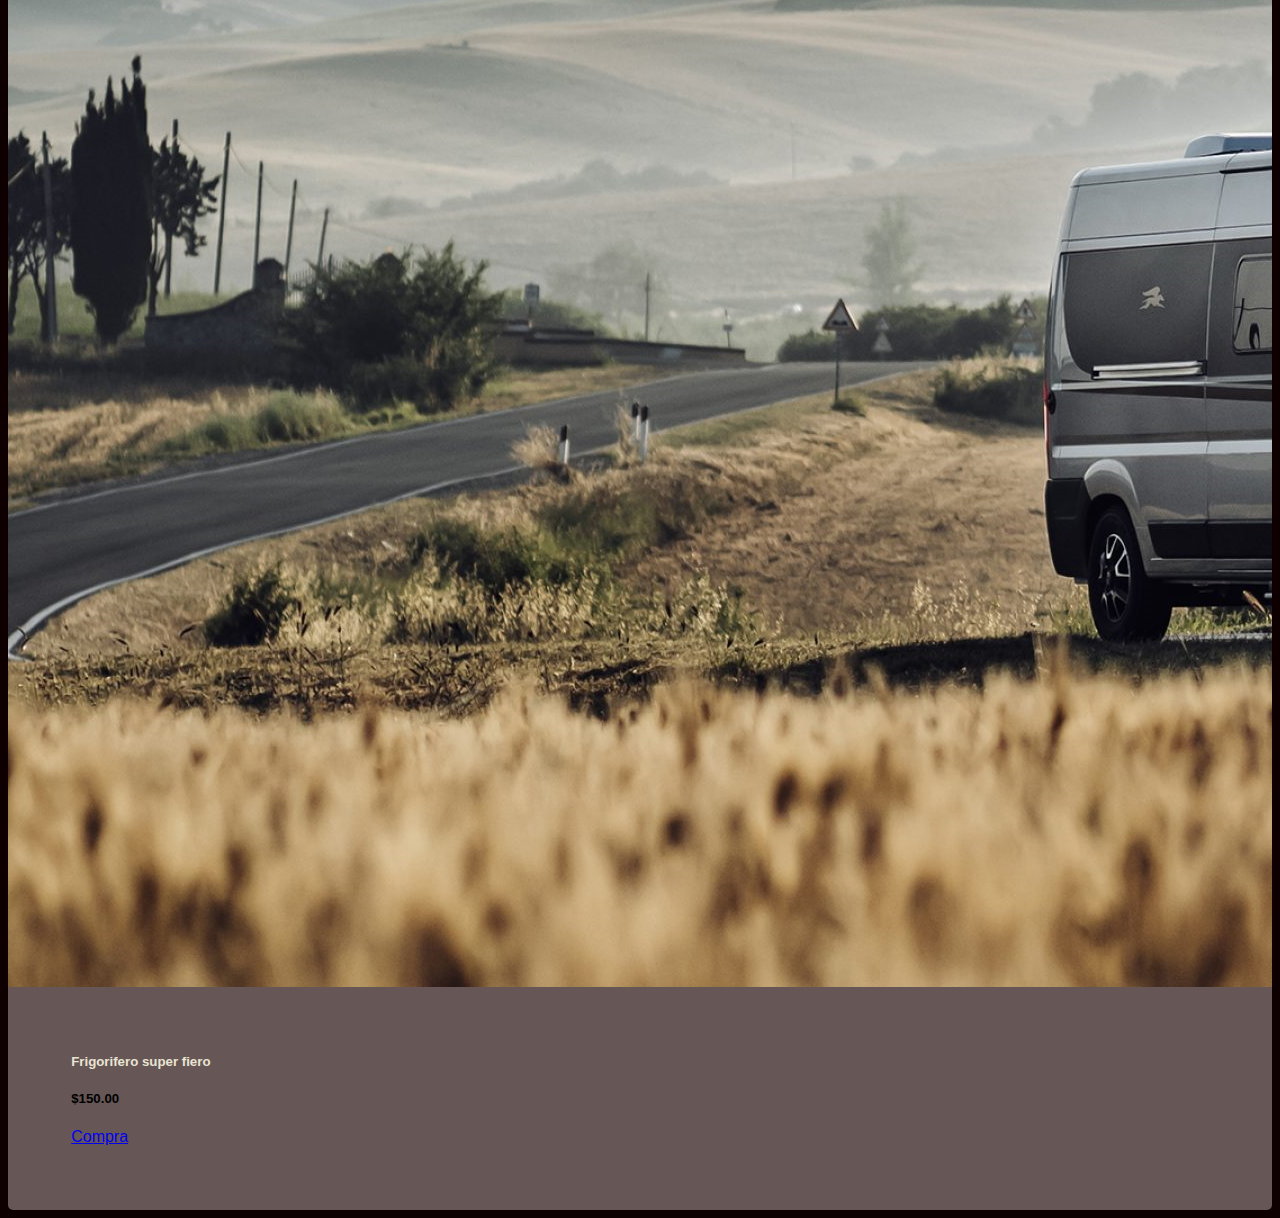
<file: html/shop.html>
<!DOCTYPE html>
<html lang="it">

<head>
    <!-- Required meta tags -->
    <meta charset="utf-8">
    <meta name="viewport" content="width=device-width, initial-scale=1">

    <!-- Bootstrap CSS -->
    <link href="https://cdn.jsdelivr.net/npm/bootstrap@5.1.3/dist/css/bootstrap.min.css" rel="stylesheet"
        integrity="sha384-1BmE4kWBq78iYhFldvKuhfTAU6auU8tT94WrHftjDbrCEXSU1oBoqyl2QvZ6jIW3" crossorigin="anonymous">

    <!-- Custom CSS -->
    <link href="../css/style.css" rel="stylesheet" type="text/css">

    <link rel="preconnect" href="https://fonts.googleapis.com">
    <link rel="preconnect" href="https://fonts.gstatic.com" crossorigin>
    <link href="https://fonts.googleapis.com/css2?family=Roboto" rel="stylesheet">
    <title>Camper Romagna</title>
</head>

<body>
    <header>
        <nav class="navbar navbar-expand-lg navbar-dark ">
            <div class="container-fluid navigation">
                <div class="d-flex flex-wrap align-items-center justify-content-evenly">
                    <a href="#" class="">
                        <img src="../res/icon.png" alt="logo">
                    </a>

                    <div class="collapse navbar-collapse" id="navbarSupportedContent" style="max-width: 100%;">
                        <ul class="navbar-nav m-auto">
                            <li class="nav-item"><a class="nav-link" href="">HOME</a></li>
                            <li class="nav-item"><a class="nav-link" href="">MODELLI</a></li>
                            <li class="nav-item"><a class="nav-link" href="">NEGOZIO</a></li>
                            <li class="nav-item"><a class="nav-link" href="">CHI SIAMO</a></li>
                        </ul>
                    </div>

                    <div class="text-end">
                        <button type="button" class="btn btn-outline-light me-2">Login</button>
                        <button class="navbar-toggler btn btn-outline-light" type="button" data-bs-toggle="collapse"
                            data-bs-target="#navbarSupportedContent" aria-controls="navbarSupportedContent"
                            aria-expanded="false" aria-label="Toggle navigation">
                            <span class="navbar-toggler-icon"></span>
                        </button>
                    </div>

                </div>
            </div>
        </nav>
    </header>

    <body>
        <main>
            <div class="container">
                <div class="row">
                    <div class="col-lg-2">

                    </div>
                    <div class="col-lg-10">
                        <div class="row">
                            <div class="col-lg-4 col-md-6 ">
                                <div class="single-product prod">
                                    <img class="img-fluid " src="../res/1.jpg" alt="">
                                    <div class="product-details">
                                        <h5 class="fw-bold">Frigorifero super fiero</h5>
                                        <div class="price">
                                            <h5 class="fw-bold">$150.00</h5>
                                        </div>

                                        <a href="#" class="btn btn-primary btn-lg " tabindex="-1" role="button"
                                            aria-disabled="true">Compra</a>


                                    </div>
                                </div>
                            </div>
                            <div class="col-lg-4 col-md-6 ">
                                <div class="single-product prod">
                                    <img class="img-fluid " src="../res/1.jpg" alt="">
                                    <div class="product-details">
                                        <h5 class="fw-bold">Frigorifero super fiero</h5>
                                        <div class="price">
                                            <h5 class="fw-bold">$150.00</h5>
                                        </div>

                                        <a href="#" class="btn btn-primary btn-lg " tabindex="-1" role="button"
                                            aria-disabled="true">Compra</a>


                                    </div>
                                </div>
                            </div>
                            <div class="col-lg-4 col-md-6 ">
                                <div class="single-product prod">
                                    <img class="img-fluid " src="../res/1.jpg" alt="">
                                    <div class="product-details">
                                        <h5 class="fw-bold">Frigorifero super fiero</h5>
                                        <div class="price">
                                            <h5 class="fw-bold">$150.00</h5>
                                        </div>

                                        <a href="#" class="btn btn-primary btn-lg " tabindex="-1" role="button"
                                            aria-disabled="true">Compra</a>


                                    </div>
                                </div>
                            </div>
                            <div class="col-lg-4 col-md-6 ">
                                <div class="single-product prod">
                                    <img class="img-fluid " src="../res/1.jpg" alt="">
                                    <div class="product-details">
                                        <h5 class="fw-bold">Frigorifero super fiero</h5>
                                        <div class="price">
                                            <h5 class="fw-bold">$150.00</h5>
                                        </div>

                                        <a href="#" class="btn btn-primary btn-lg " tabindex="-1" role="button"
                                            aria-disabled="true">Compra</a>


                                    </div>
                                </div>
                            </div>
                            <div class="col-lg-4 col-md-6 ">
                                <div class="single-product prod">
                                    <img class="img-fluid " src="../res/1.jpg" alt="">
                                    <div class="product-details">
                                        <h5 class="fw-bold">Frigorifero super fiero</h5>
                                        <div class="price">
                                            <h5 class="fw-bold">$150.00</h5>
                                        </div>

                                        <a href="#" class="btn btn-primary btn-lg " tabindex="-1" role="button"
                                            aria-disabled="true">Compra</a>


                                    </div>
                                </div>
                            </div>
                            <div class="col-lg-4 col-md-6 ">
                                <div class="single-product prod">
                                    <img class="img-fluid " src="../res/1.jpg" alt="">
                                    <div class="product-details">
                                        <h5 class="fw-bold">Frigorifero super fiero</h5>
                                        <div class="price">
                                            <h5 class="fw-bold">$150.00</h5>
                                        </div>

                                        <a href="#" class="btn btn-primary btn-lg " tabindex="-1" role="button"
                                            aria-disabled="true">Compra</a>


                                    </div>
                                </div>
                            </div>
                        </div>
                    </div>
                </div>
            </div>





        </main>
    </body>

    <footer>

    </footer>
</body>

</html>
</file>
<file: css/style.css>
:root {
    --main-bg-color: rgb(14, 0, 0);
    --secondary-bg-color: rgb(40, 36, 56);
    --secondary-color-light: rgb(167, 119, 114);
    --secondary-color-dark: rgb(38, 8, 5);
    --margin-side-noCollapse: 10%;
    --margin-side-collapse: 0%;
    --font-color-nonActive: rgba(255, 255, 255, 0.8);
    --font-color-Active: rgba(255, 255, 255);
}


body {
    background-color: var(--main-bg-color);

    font-family: 'Gill Sans', 'Gill Sans MT', Calibri, 'Trebuchet MS', sans-serif;

}


header {
    background-color: var(--main-bg-color);
}

nav {
    background-color: transparent;
    transition: all 0.5s ease;
}

nav .d-flex {
    width: 100%;
}

nav .navbar-brand {
    margin-left: var(--margin-side-noCollapse);
}

nav .text-end {
    margin-right: var(--margin-side-noCollapse);
}


nav .dropdown-menu {
    background-color: var(--main-bg-color);
}

nav .dropdown-menu a,
nav .dropdown-menu .dropdown-divider {
    color: rgba(255, 255, 255, 0.7);
}

nav .dropdown-menu a:hover {
    color: rgb(0, 0, 0);
    background-color: var(--secondary-color-light);
}

/* FOOTER */
footer {
    background-color: var(--secondary-bg-color);

}

footer a,
footer span,
footer p {
    color: var(--font-color-nonActive) !important;
}

footer .input-group input,
footer .input-group svg,
footer .input-group span {
    background-color: transparent;
    border: 0px;
}

footer .input-group input[type=text]::placeholder {
    color: var(--font-color-Active);
}

footer h3 {
    color: var(--secondary-color-light);
}

footer .footer_icon svg {
    color: var(--secondary-color-light);
}

footer .form-group button {
    background-color: var(--secondary-color-light);
}



/* ============== */
/* === HOME === */
/* ============== */

#homePage section:first-of-type {
    background-image: url(../res/hero-bg.png);
    background-size: contain;
    background-repeat: no-repeat;
    object-fit: contain;
    background-blend-mode: lighten;
}

.barra_ricerca {
    background-color: var(--secondary-color-dark);
    border: 2px solid;
    border-color: var(--secondary-color-light);
    border-radius: 20px;
}

.barra_ricerca .form-control,
.barra_ricerca .input-group,
.barra_ricerca span {
    background-color: transparent;
    border: 0px;
}

.barra_ricerca ::placeholder,
.barra_ricerca form button,
.barra_ricerca svg {
    text-decoration: none;
    color: var(--font-color-Active);
}

.barra_ricerca button[type=submit] {
    background-color: var(--secondary-color-light) !important;
}


.tipologie a.btn-link,
.marche a.btn-link,
.ultimi_arrivi a.btn-link,
.preview_chisiamo a.btn-link {
    background-color: transparent;
    color: var(--font-color-Active);
}

.tipologie .col a,
.marche .col a,
.ultimi_arrivi .col a {
    color: var(--font-color-nonActive);
    text-decoration: none;
}

.preview_modelli .card {
    background-color: var(--secondary-bg-color);
    color: var(--font-color-nonActive);
}

.preview_negozio {
    margin-left: var(--margin-side-noCollapse);
    margin-right: var(--margin-side-noCollapse);
}

.preview_negozio .card {
    background-color: var(--secondary-bg-color);
}



/* ============== */
/* === SHOP === */
/* ============== */
.prod {
    background-color: rgba(238, 216, 216, 0.397);
    border-radius: 5px;
    overflow: hidden;
    margin-top: 10%;
}

.product-details {
    margin: 5%;
}

.product-details h5 {
    color: rgb(233, 228, 210);
}

.price h5 {
    color: rgb(0, 0, 0);
}

.filter {
    background-color: rgba(114, 114, 114, 0.767);
    border-radius: 5px;
    overflow: hidden;
    margin-top: 15%;
    padding-top: 15px;
    padding-bottom: 15px;
    margin-left: 3%;
    margin-right: 3%;
    width: 94%;
   
}


.user-card {
    background-color: rgba(238, 216, 216, 0.397);
    border-radius: 5px;
}

.white {
    color: rgb(233, 228, 210);
}


/* ================ */
/* === CARRELLO === */
/* ================ */

#listaArticoli,
#totale {
    display: inline-block;
}


#totale {
    width: 28%;
    float: right;
    margin-right: var(--margin-side-noCollapse);
}

#listaArticoli {
    width: 50%;
    margin-left: var(--margin-side-noCollapse);
}

/* ================ */
/* === ACQUISTO === */
/* ================ */

#infoAcquisto,
#totaleAcquisto {
    display: inline-block;
}

#infoAcquisto button:hover{
    z-index:3000;
}


#totaleAcquisto {
    width: 30%;
    float: right;
    margin-right: var(--margin-side-noCollapse);
}

#infoAcquisto {
    width: 50%;
    margin-left: var(--margin-side-noCollapse);
}

/* ===================== */
/* === CAMPER SINGOLO === */
/* ===================== */

#galleriacampersingolo img{
    max-width: 800px;
    height: auto;
}
#galleriacampersingolo{
    overflow: hidden;
    width: 40%;
    background: rgb(238,174,202);
    background: radial-gradient(circle, rgba(238,174,202,1) 0%, rgba(148,187,233,1) 100%);
}


  
#infogeneralicamper {
    width: 40%;
  
}

  #infospecifichecamper{
      width: 95%;
  }
/* ===================== */
/* === CONFIGURATORE === */
/* ===================== */

#configuraModello{
    margin-left: var(--margin-side-noCollapse);
    width: 20%; 
}

#configuraImgModello img{
    width: 30%;
    max-width: 500px;
}

#configuraPrezzoModello{
    margin-right: var(--margin-side-noCollapse);
    width: 20%;
}

/* ============== */
/* === MOBILE === */
/* ============== */
@media screen and (max-width: 1251px) {
    #configuraModello{
        margin: auto;
        width: 80%; 
    }
    
    #configuraImgModello {
        margin: auto;
        width: 80%;
    }
    
    #configuraPrezzoModello{
        margin: auto;
        width: 80%;
    }
}

@media screen and (max-width: 991px) {
    main{
        margin-bottom: 20% !important;
    }
    nav .navbar-brand {
        margin-left: var(--margin-side-collapse);
    }

    nav .text-end {
        margin-right: var(--margin-side-collapse);
    }

    body main section:first-of-type {
        background-size: 760px 325px;
    }

    #listaArticoli,
    #totale {
        float: none;
        display:inline-block;
    }
    
    #listaArticoli, #totale{
        width:90%;
        margin: 0 5%;

    }

    #totale .card, #totale .card-body{
        width: 100%;
    }


    #infoAcquisto,
    #totaleAcquisto {
        float: none;
        display:inline-block;
    }
    
    #infoAcquisto{
        width:80%;
        margin: 0 10%;
    }

    #totaleAcquisto{
        width: 96%;
        margin: 0 2%;
    }
    
    #galleriacampersingolo,#infogeneralicamper,#infospecifichecamper{
        width: 90%;
        margin: auto;
    }
}

/* ACCOUNT */

.accTab{
    background-color: rgba(114, 114, 114, 1);
    border-radius: 5px;
    padding-top: 15px;
    padding-bottom: 15px;
    margin-left: 3%;
    margin-right: 3%;
    width: 94%;
}

/*LOGIN*/
</file>
<file: css/style_old.css>
@import url('https://fonts.googleapis.com/css2?family=Roboto');

:root {
    --default_font: 'Roboto';
}

body {
    /* background-color: rgb(24, 24, 24);*/
    font-family: 'Roboto';
}

/* --- HEADER --- */
header nav {
    background-image: linear-gradient(rgba(0, 0, 0, 0.8),
            rgba(0, 0, 0, 0.7),
            rgba(0, 0, 0, 0.6),
            rgba(0, 0, 0, 0.3),
            rgba(49, 49, 49, 0.1));
}

header nav img {
    max-width: 250px;
}

nav button {
    visibility: hidden;
}

nav .navbar-brand {
    font-size: x-large;
}

header nav div a {
    padding: 1%;
    border-radius: 50px;
}

header nav div .nav_link {
    border-radius: 100px;
}

header nav div .nav_link:hover {
    text-decoration: underline;
    background-color: rgba(0, 0, 0, 0.507);

}

.nav_login {
    background-color: rgba(190, 43, 43, 0.76);
}

.collapse>.d-flex {
    width: 100%;
}

.d-flex.bg-gradient {
    border-radius: 200px;
    text-align: center;
}

.d-flex.bg-gradient a {
    padding: 2%;
}

.offcanvas {
    background-color: rgba(0, 0, 0, 0.884);
    max-width: 10px;
}

.offcanvas a {
    text-align: center;
}

/*
.offcanvas .dropdown.dropup {
    position: absolute;
    bottom: 2%;
    right: 1%;
    padding: 1% 20%;
    border-radius: 5px;
    text-align: center;
}*/

/* --- MAIN --- */

.carousel {
    margin-bottom: 2%;
}

.models {
    margin: auto;
    text-align: center;
    text-decoration: none;
    border-top: 2px solid white;
    border-bottom: 2px solid white;
}

.tipologia {
    padding: 1%;
    margin: auto;
    margin-bottom: 1%;
}

.models a {
    text-decoration: none;
    color: black;
}

.models img {
    max-width: 200px;
}

#myBtn {
    display: none;
    position: fixed;
    bottom: 20px;
    right: 30px;
    z-index: 99;
    font-size: 18px;
    border: none;
    outline: none;
    background-color: rgba(190, 43, 43, 0.76);
    color: white;
    cursor: pointer;
    padding: 0%;
    width: 50px;
    height: 50px;
    border-radius: 15px;
}

.text_shadow {
    background: rgba(0, 0, 0, 0.61);
    border-radius: 30px;
}

#custom-cards .col a div {
    transition: width 1s;
}

#custom-cards .col a div:hover {
    width: 100.5%;
}


.artigiani {
    width: 100%;
}

.artigiano-img {
    margin: auto;
    object-fit: cover;
    margin-right: -10%;
    border-radius: 15px;
}

.artigiano-1 {

    background: rgba(0, 0, 0, 0.822);
    max-width: 800px;
    margin-left: -10%;
}

.artigiani .col {
    width: 100%;
}


/* --- FOOTER --- */
footer {
    margin-top: 2%;
    background-color: rgba(0, 0, 0, 0.849);
}


@media screen and (max-width: 991px) {

    body {
        font-size: 18pt;
    }

    .artigiani {
        margin: auto;
    }

    .artigiani img {
        max-width: 400px;
        object-fit: fill;
    }

    .offcanvas {
        max-width: 45%;
    }

    nav button {
        visibility: visible;
        position: absolute;
        top: 0;
        right: 0;
        margin: 2% 2%;
        z-index: 2;
    }

    header nav img {
        max-width: 180px;
    }

    /*
    header div div a {
        background-color: rgba(0, 0, 0, 0.712);
        box-shadow: 2px 2px 5px 2px rgb(211, 211, 211) inset;
    }*/

    .models img {
        max-width: 100px;
    }

    .models a span {
        font: 16px;
    }
}
</file>
<file: css/login-style.css>
* {
    box-sizing: border-box;
}

body {
    background: #f6f5f7;
    display: flex;
    justify-content: center;
    align-items: center;
    flex-direction: column;
    font-family: 'Gill Sans', 'Gill Sans MT', Calibri, 'Trebuchet MS', sans-serif;
    height: 100vh;
    margin: -20px 0 50px;
}

h1 {
    font-weight: bold;
    margin: 0;
}

h2 {
    text-align: center;
}

p {
    font-size: 14px;
    font-weight: 100;
    line-height: 20px;
    letter-spacing: 0.5px;
    margin: 20px 0 30px;
}

span {
    font-size: 12px;
}

a {
    color: #333;
    font-size: 14px;
    text-decoration: none;
    margin: 15px 0;
}

button {
    border-radius: 20px;
    border: 1px solid #FF4B2B;
    background-color: #FF4B2B;
    color: #FFFFFF;
    font-size: 12px;
    font-weight: bold;
    padding: 12px 45px;
    letter-spacing: 1px;
    text-transform: uppercase;
    transition: transform 80ms ease-in;
}

button:active {
    transform: scale(0.95);
}

button:focus {
    outline: none;
}

button.ghost {
    background-color: transparent;
    border-color: #FFFFFF;
}

form {
    background-color: #FFFFFF;
    display: flex;
    align-items: center;
    justify-content: center;
    flex-direction: column;
    padding: 0 50px;
    height: 100%;
    text-align: center;
}

input {
    background-color: #eee;
    border: none;
    padding: 12px 15px;
    margin: 8px 0;
    width: 100%;
}

.container {
    background-color: #fff;
    border-radius: 10px;
    box-shadow: 0 14px 28px rgba(0, 0, 0, 0.25),
        0 10px 10px rgba(0, 0, 0, 0.22);
    position: relative;
    overflow: hidden;
    width: 768px;
    max-width: 100%;
    min-height: 480px;
}

.form-container {
    position: absolute;
    top: 0;
    height: 100%;
    transition: all 0.6s ease-in-out;
}

.sign-in-container {
    left: 0;
    width: 50%;
    z-index: 2;
}

.container.right-panel-active .sign-in-container {
    transform: translateX(100%);
}

.sign-up-container {
    left: 0;
    width: 50%;
    opacity: 0;
    z-index: 1;
}

.container.right-panel-active .sign-up-container {
    transform: translateX(100%);
    opacity: 1;
    z-index: 5;
    animation: show 0.6s;
}

@keyframes show {

    0%,
    49.99% {
        opacity: 0;
        z-index: 1;
    }

    50%,
    100% {
        opacity: 1;
        z-index: 5;
    }
}

.overlay-container {
    position: absolute;
    top: 0;
    left: 50%;
    width: 50%;
    height: 100%;
    overflow: hidden;
    transition: transform 0.6s ease-in-out;
    z-index: 100;
}

.container.right-panel-active .overlay-container {
    transform: translateX(-100%);
}

.overlay {
    background: #FF416C;
    background: -webkit-linear-gradient(to right, #FF4B2B, #FF416C);
    background: linear-gradient(to right, #FF4B2B, #FF416C);
    background-repeat: no-repeat;
    background-size: cover;
    background-position: 0 0;
    color: #FFFFFF;
    position: relative;
    left: -100%;
    height: 100%;
    width: 200%;
    transform: translateX(0);
    transition: transform 0.6s ease-in-out;
}

.container.right-panel-active .overlay {
    transform: translateX(50%);
}

.overlay-panel {
    position: absolute;
    display: flex;
    align-items: center;
    justify-content: center;
    flex-direction: column;
    padding: 0 40px;
    text-align: center;
    top: 0;
    height: 100%;
    width: 50%;
    transform: translateX(0);
    transition: transform 0.6s ease-in-out;
}

.overlay-left {
    transform: translateX(-20%);
}

.container.right-panel-active .overlay-left {
    transform: translateX(0);
}

.overlay-right {
    right: 0;
    transform: translateX(0);
}

.container.right-panel-active .overlay-right {
    transform: translateX(20%);
}

.social-container {
    margin: 20px 0;
}

.social-container a {
    border: 1px solid #DDDDDD;
    border-radius: 50%;
    display: inline-flex;
    justify-content: center;
    align-items: center;
    margin: 0 5px;
    height: 40px;
    width: 40px;
}

footer {
    background-color: #222;
    color: #fff;
    font-size: 14px;
    bottom: 0;
    position: fixed;
    left: 0;
    right: 0;
    text-align: center;
    z-index: 999;
}

footer p {
    margin: 10px 0;
}

footer i {
    color: red;
}

footer a {
    color: #3c97bf;
    text-decoration: none;
}
</file>
